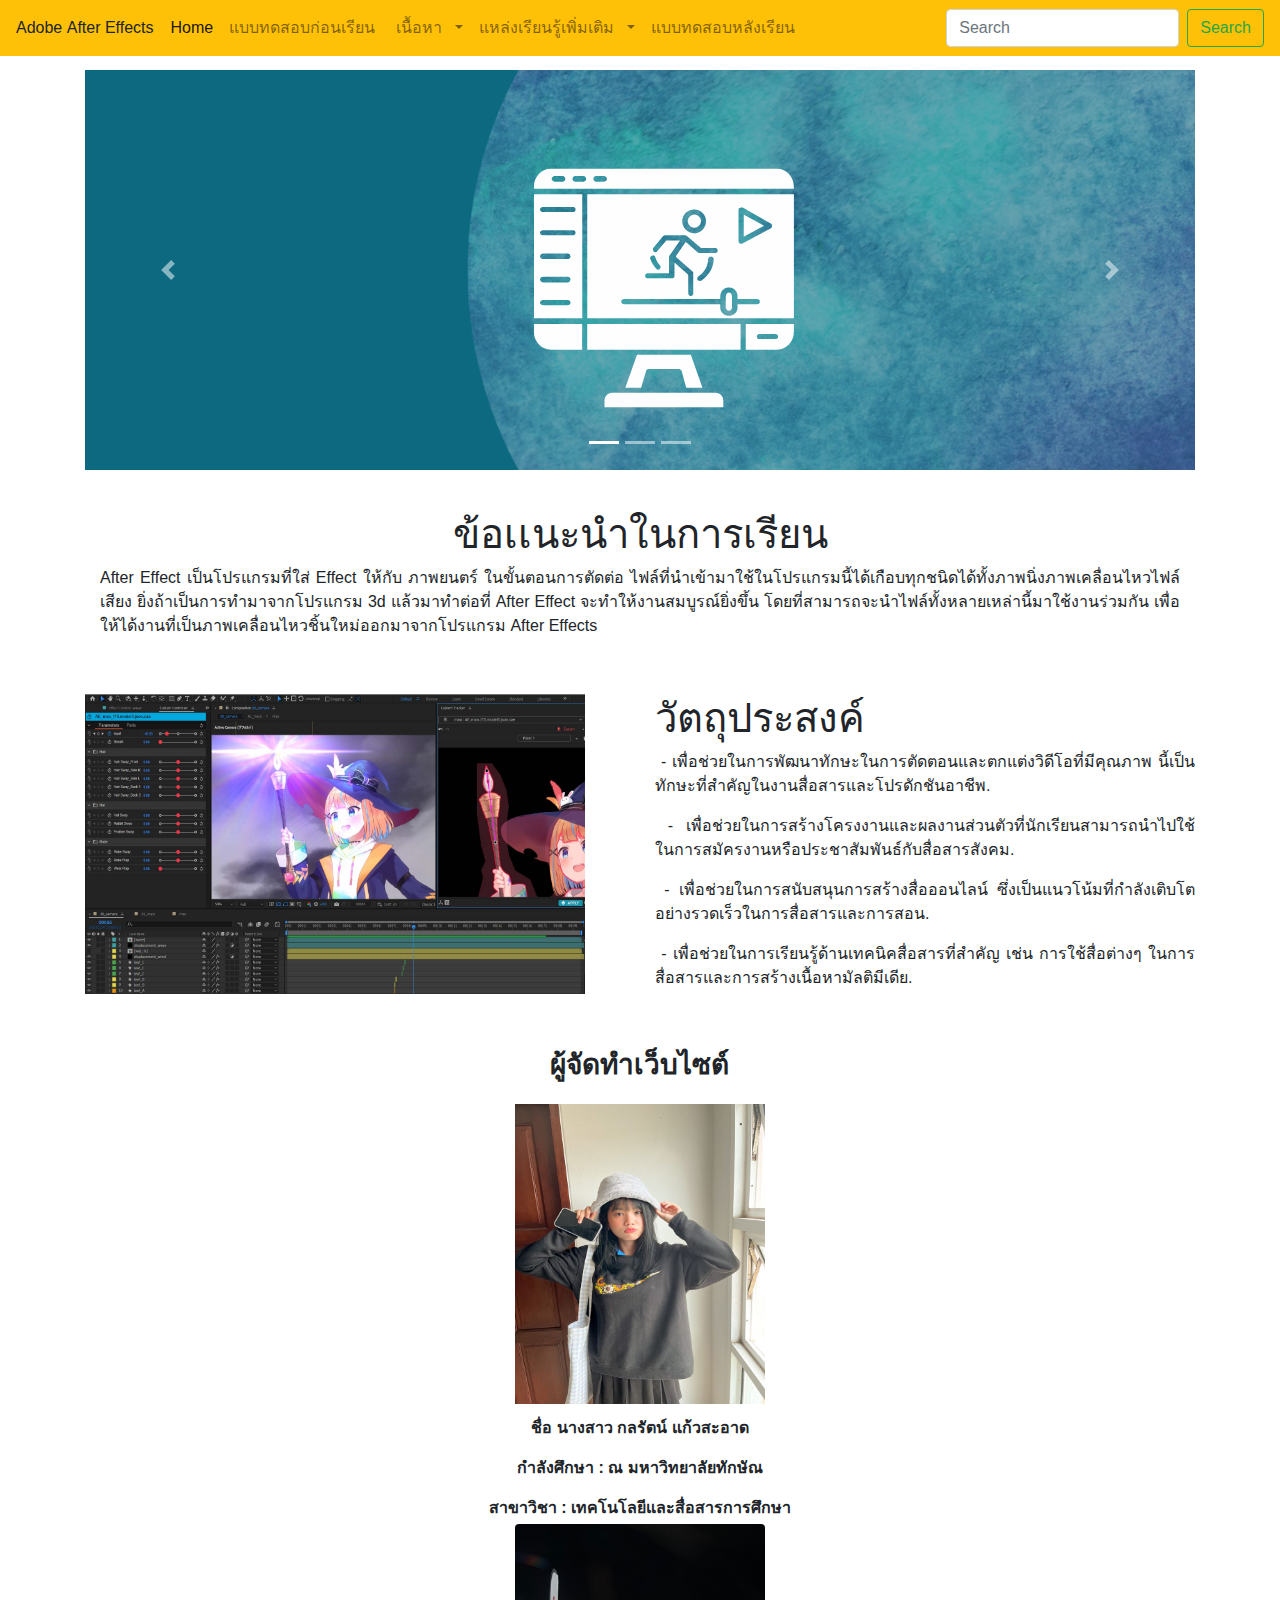
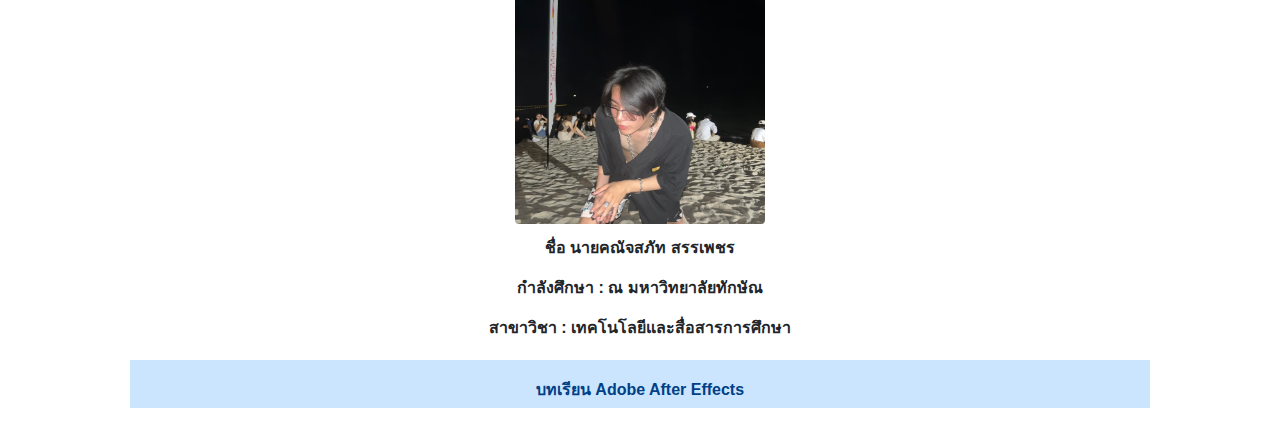
<file: index.html>
<!DOCTYPE html>
<html lang="en">
  <head>
    <meta charset="utf-8">
	<meta http-equiv="X-UA-Compatible" content="IE=edge">
	<meta name="viewport" content="width=device-width, initial-scale=1">
    <title>Untitled Document</title>
    <!-- Bootstrap -->
	<link href="css/bootstrap-4.4.1.css" rel="stylesheet">
	
  </head>
<body style="padding-top: 70px">
  	<span style="text-align: center"></span>  	<!-- body code goes here -->


	<!-- jQuery (necessary for Bootstrap's JavaScript plugins) --> 
	<script src="js/jquery-3.4.1.min.js"></script>

	<!-- Include all compiled plugins (below), or include individual files as needed -->
<script src="js/popper.min.js"></script> 
<script src="js/bootstrap-4.4.1.js"></script>
<div class="container"></div>
<nav class="navbar fixed-top navbar-expand-lg navbar-light bg-warning" style=" > <a class="navbar-brand" href="#">Adobe&nbsp;After Effects&nbsp;&nbsp;</a>
	    <button class="navbar-toggler" type="button" data-toggle="collapse" data-target="#navbarSupportedContent1" aria-controls="navbarSupportedContent1" aria-expanded="false" aria-label="Toggle navigation"> <span class="navbar-toggler-icon"></span> </button>
	    <div class="collapse navbar-collapse" id="navbarSupportedContent1">
	      <ul class="navbar-nav mr-auto">
	        <li class="nav-item active"> <a class="nav-link" href="index.html">Home <span class="sr-only">(current)</span></a> </li>
	        <li class="nav-item"> <a class="nav-link" href="แบบทดสอบก่อนเรียน.html">แบบทดสอบก่อนเรียน&nbsp;</a> </li>
	        <li class="nav-item dropdown"> 
				<a class="nav-link dropdown-toggle" href="#" id="navbarDropdown1" role="button" data-toggle="dropdown" aria-haspopup="true" aria-expanded="false"> เนื้อหา&nbsp; </a>
	          <div class="dropdown-menu" aria-labelledby="navbarDropdown1"> 
				 <a class="dropdown-item" href="p1.html">Adobe After Effects คืออะไร ?</a>
				  <a class="dropdown-item" href="p2.html">ประวัติของ Adobe After Effects</a>
				  <a class="dropdown-item" href="p3.html">ข้อดีของ Adobe After Effects</a>
				  <a class="dropdown-item" href="p4.html">วิธีใช้งาน After Effects เบื่องต้น</a>
				  <a class="dropdown-item" href="p5.html">เเนะนำเครื่องมือ After Effects</a>
				  <li class="nav-item dropdown"> 
				  <a class="nav-link dropdown-toggle" href="#" id="navbarDropdown2" role="button" data-toggle="dropdown" aria-haspopup="true" aria-expanded="false">แหล่งเรียนรู้เพิ่มเติม&nbsp; </a>
	              <div class="dropdown-menu" aria-labelledby="navbarDropdown2"> 
				  <a class="dropdown-item" href="p6.html">เอกสาร</a>
				  <a class="dropdown-item" href="p7.html">วีดีโอเพิ่มเติม</a>  
				  <a class="dropdown-item" href="p8.html">เว็บที่เกี่ยวข้อง</a>  
				  
				  
            <li class="nav-item"> <a class="nav-link" href="แบบทดสอบหลังเรียน.html">แบบทดสอบหลังเรียน&nbsp;</a> </li>
            </li>
	        <li class="nav-item"> </li>
          </ul>
	      <form class="form-inline my-2 my-lg-0">
	        <input class="form-control mr-sm-2" type="search" placeholder="Search" aria-label="Search">
	        <button class="btn btn-outline-success my-2 my-sm-0" type="submit">Search</button>
          </form>
  </div>
</nav>
<div class="container">
  <div id="carouselExampleIndicators1" class="carousel slide" data-ride="carousel" style="background-color: grey">
	  <ol class="carousel-indicators">
	    <li data-target="#carouselExampleIndicators1" data-slide-to="0" class="active"><div class="container"></div></li>
	    <li data-target="#carouselExampleIndicators1" data-slide-to="1"></li>
	    <li data-target="#carouselExampleIndicators1" data-slide-to="2"></li>
      </ol>
	  <div class="carousel-inner" role="listbox">
	    <div class="carousel-item active"> <img class="d-block mx-auto" src="img/5.png" alt="First slide">
	      <div class="carousel-caption">
	       
          </div>
        </div>
	    <div class="carousel-item"> <img class="d-block mx-auto" src="img/6.png" alt="Second slide">
	      <div class="carousel-caption">
	        <h5>&nbsp;</h5>
	        <p>&nbsp;</p>
          </div>
        </div>
	    <div class="carousel-item"> <img class="d-block mx-auto" src="img/7.png" alt="Third slide">
	      <div class="carousel-caption">
	        <h5>&nbsp;</h5>
	        <p>&nbsp;</p>
          </div>
        </div>
      </div>
	  <a class="carousel-control-prev" href="#carouselExampleIndicators1" role="button" data-slide="prev"> <span class="carousel-control-prev-icon" aria-hidden="true"></span> <span class="sr-only">Previous</span> </a> <a class="carousel-control-next" href="#carouselExampleIndicators1" role="button" data-slide="next"> <span class="carousel-control-next-icon" aria-hidden="true"></span> <span class="sr-only">Next</span> </a> </div>
  
	
	<div class="container" style="text-align: center; font-family: -apple-system, BlinkMacSystemFont, 'Segoe UI', Roboto, 'Helvetica Neue', Arial, 'Noto Sans', sans-serif, 'Apple Color Emoji', 'Segoe UI Emoji', 'Segoe UI Symbol', 'Noto Color Emoji'; font-style: normal; font-weight: 300; font-size: x-large;">
	  <p>&nbsp;</p>
	  <h1>ข้อเเนะนำในการเรียน</h1>
</strong></div>
	<div class="container" style="text-align: justify">
	  <p> After Effect เป็นโปรแกรมที่ใส่ Effect ให้กับ ภาพยนตร์ ในขั้นตอนการตัดต่อ ไฟล์ที่นำเข้ามาใช้ในโปรแกรมนี้ได้เกือบทุกชนิดได้ทั้งภาพนิ่งภาพเคลื่อนไหวไฟล์เสียง ยิ่งถ้าเป็นการทำมาจากโปรแกรม 3d แล้วมาทำต่อที่ After Effect จะทำให้งานสมบูรณ์ยิ่งขึ้น โดยที่สามารถจะนำไฟล์ทั้งหลายเหล่านี้มาใช้งานร่วมกัน  เพื่อให้ได้งานที่เป็นภาพเคลื่อนไหวชิ้นใหม่ออกมาจากโปรแกรม  After  Effects </p>
	  <p>&nbsp;</p>
  </div>
<div class="row">
  <div class="col-xl-6"><img src="img/81.jpg" width="500" height="300" alt=""/></div>
    <div class="col-xl-6">
      <h1>วัตถุประสงค์</h1>
<p>&nbsp;- เพื่อช่วยในการพัฒนาทักษะในการตัดตอนและตกแต่งวิดีโอที่มีคุณภาพ นี้เป็นทักษะที่สำคัญในงานสื่อสารและโปรดักชันอาชีพ.</p>
      <p>&nbsp;- เพื่อช่วยในการสร้างโครงงานและผลงานส่วนตัวที่นักเรียนสามารถนำไปใช้ในการสมัครงานหรือประชาสัมพันธ์กับสื่อสารสังคม.</p>
	  <p>&nbsp;- เพื่อช่วยในการสนับสนุนการสร้างสื่อออนไลน์ ซึ่งเป็นแนวโน้มที่กำลังเติบโตอย่างรวดเร็วในการสื่อสารและการสอน.</p>
	  <p>&nbsp;- เพื่อช่วยในการเรียนรู้ด้านเทคนิคสื่อสารที่สำคัญ เช่น การใช้สื่อต่างๆ ในการสื่อสารและการสร้างเนื้อหามัลติมีเดีย.</p>
  </div>
</div>
  
	<div class="container" style="text-align: center; font-weight: 900; font-size: 2rem; font-family: 'Angsana New';">
      <p>&nbsp;</p>
      
      <pre> ผู้จัดทำเว็บไซต์ </pre>
  </div>
  <div class="container">
	<center><img src="img/226.jpg" alt="" width="250" height="300 class="rounded"/><center></center>
</div>
  <div class="container" style="text-align: center; font-weight: 400; font-size: 2rem; font-family: 'Angsana New';">
    
<div class="container" style="font-size: smaller">
	<strong> ชื่อ นางสาว กลรัตน์ แก้วสะอาด</strong></div>
<div class="container" style="font-size: smaller">
	<strong> กำลังศึกษา : ณ มหาวิทยาลัยทักษัณ</strong></div>
<div class="container" style="font-size: smaller"><strong>สาขาวิชา : เทคโนโลยีและสื่อสารการศึกษา </strong>
	</div>
	  
	  <div class="container">
	<center><img src="img/229.jpg" alt="" width="250" height="300" class="rounded"/><center></center>
	</div>
	<div class="container" style="text-align: center; font-weight: 400; font-size: 2rem; font-family: 'Angsana New';">
    
	<div class="container" style="font-size: smaller">
	  <strong> ชื่อ นายคณัจสภัท สรรเพชร </strong></div>
	<div class="container" style="font-size: smaller">
	  <strong> กำลังศึกษา : ณ มหาวิทยาลัยทักษัณ</strong></div>
	<div class="container" style="font-size: smaller"><strong>สาขาวิชา : เทคโนโลยีและสื่อสารการศึกษา </strong>
	</div>  
		  
		  
  <div class="container" style="text-align: center; font-weight: 400; font-size: 2rem; font-family: 'Angsana New';">
  </div>
  <div class="container">
	
  </div>
<div class="container">
</div>
<div class="container">
	<p>
	  <footer class="alert-primary" align="center"><strong>บทเรียน Adobe After Effects</strong></footer>
    <span style="font-size: 2rem"></span>    </p>
  </div>
</div>
</body>
</html>
</file>
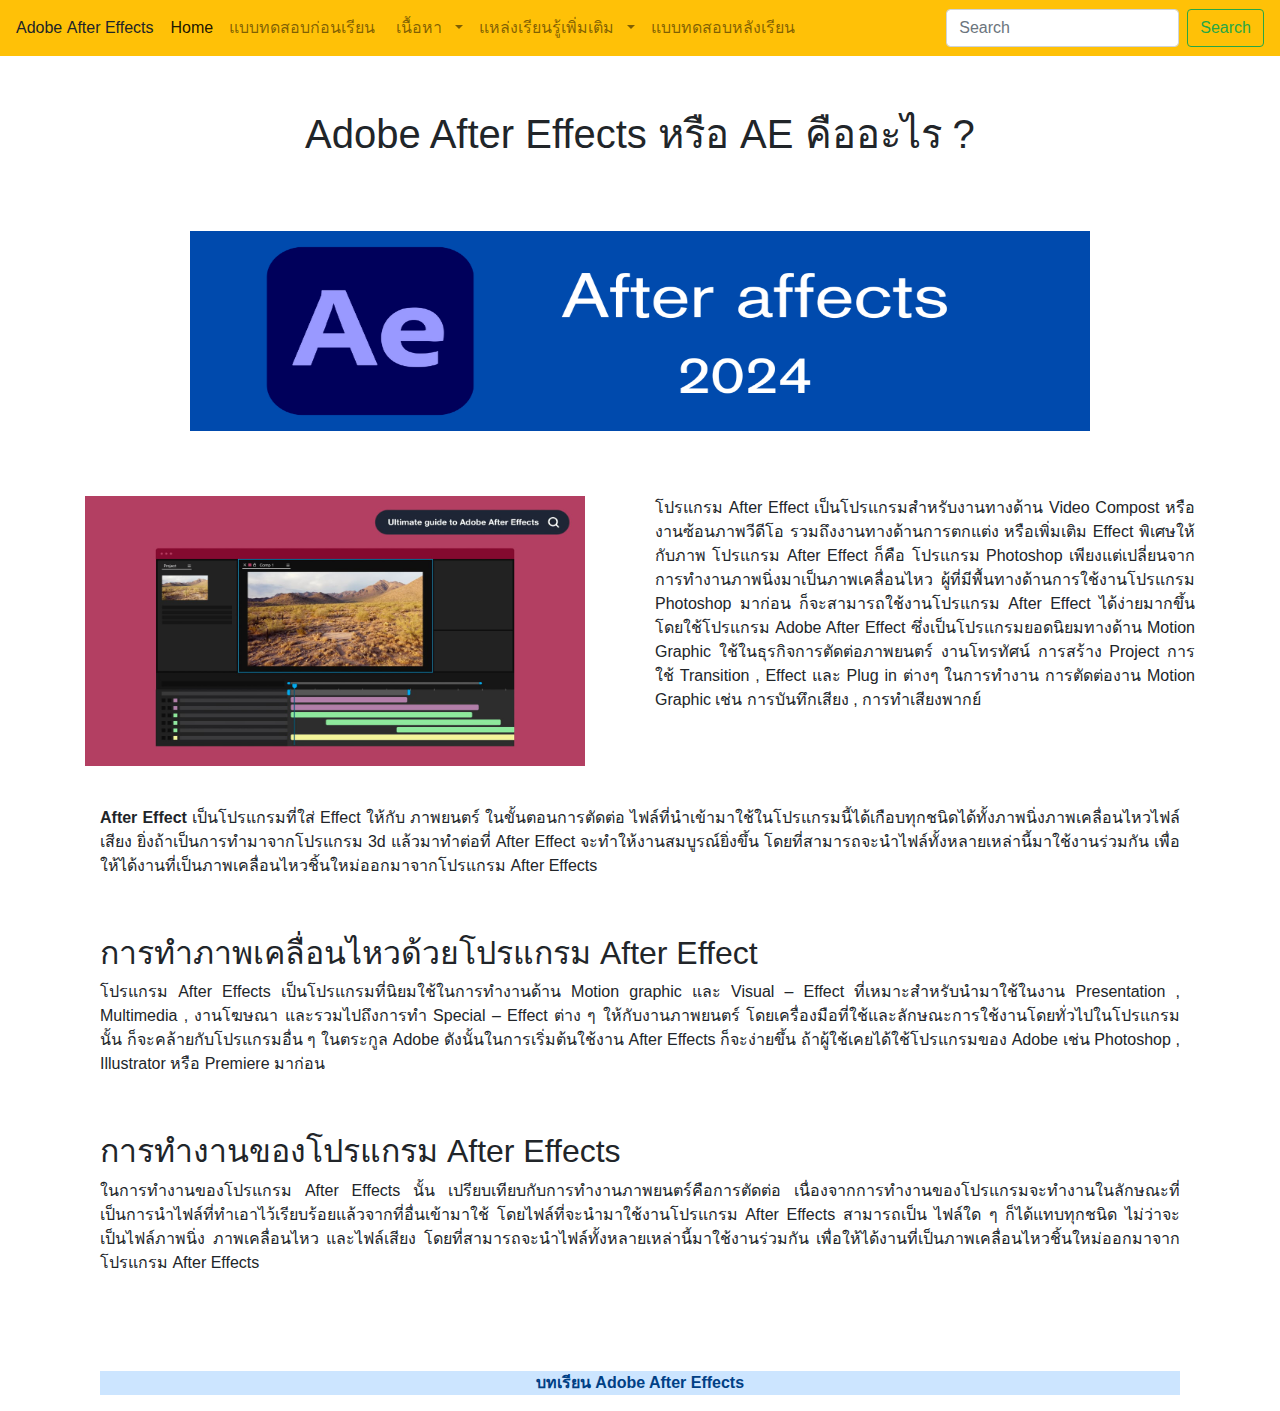
<file: p1.html>
<!DOCTYPE html>
<html lang="en">
  <head>
    <meta charset="utf-8">
	<meta http-equiv="X-UA-Compatible" content="IE=edge">
	<meta name="viewport" content="width=device-width, initial-scale=1">
    <title>Untitled Document</title>
    <!-- Bootstrap -->
	<link href="css/bootstrap-4.4.1.css" rel="stylesheet">
	
  </head>
<body style="padding-top: 70px">
  	<span style="text-align: center"></span>  	<!-- body code goes here -->


	<!-- jQuery (necessary for Bootstrap's JavaScript plugins) --> 
	<script src="js/jquery-3.4.1.min.js"></script>

	<!-- Include all compiled plugins (below), or include individual files as needed -->
<script src="js/popper.min.js"></script> 
<script src="js/bootstrap-4.4.1.js"></script>
<div class="container"></div>
<nav class="navbar fixed-top navbar-expand-lg navbar-light bg-warning" style=" > <a class="navbar-brand" href="#">Adobe&nbsp;After Effects&nbsp;&nbsp;</a>
	    <button class="navbar-toggler" type="button" data-toggle="collapse" data-target="#navbarSupportedContent1" aria-controls="navbarSupportedContent1" aria-expanded="false" aria-label="Toggle navigation"> <span class="navbar-toggler-icon"></span> </button>
	    <div class="collapse navbar-collapse" id="navbarSupportedContent1">
	      <ul class="navbar-nav mr-auto">
	        <li class="nav-item active"> <a class="nav-link" href="index.html">Home <span class="sr-only">(current)</span></a> </li>
	        <li class="nav-item"> <a class="nav-link" href="แบบทดสอบก่อนเรียน.html">แบบทดสอบก่อนเรียน&nbsp;</a> </li>
	        <li class="nav-item dropdown"> 
				<a class="nav-link dropdown-toggle" href="#" id="navbarDropdown1" role="button" data-toggle="dropdown" aria-haspopup="true" aria-expanded="false"> เนื้อหา&nbsp; </a>
	          <div class="dropdown-menu" aria-labelledby="navbarDropdown1"> 
				  <a class="dropdown-item" href="p1.html">Adobe After Effects คืออะไร ?</a>
				  <a class="dropdown-item" href="p2.html">ประวัติของ Adobe After Effects</a>
				  <a class="dropdown-item" href="p3.html">ข้อดีของ Adobe After Effects</a>
				  <a class="dropdown-item" href="p4.html">วิธีใช้งาน After Effects เบื่องต้น</a>
				  <a class="dropdown-item" href="p5.html">เเนะนำเครื่องมือ After Effects</a>
				  <li class="nav-item dropdown"> 
				  <a class="nav-link dropdown-toggle" href="#" id="navbarDropdown2" role="button" data-toggle="dropdown" aria-haspopup="true" aria-expanded="false">แหล่งเรียนรู้เพิ่มเติม&nbsp; </a>
	              <div class="dropdown-menu" aria-labelledby="navbarDropdown2"> 
				  <a class="dropdown-item" href="p6.html">เอกสาร</a>
				  <a class="dropdown-item" href="p7.html">วีดีโอเพิ่มเติม</a>  
				  <a class="dropdown-item" href="p8.html">เว็บที่เกี่ยวข้อง</a>  
				  
				  
          <li class="nav-item"> <a class="nav-link" href="แบบทดสอบหลังเรียน.html">แบบทดสอบหลังเรียน&nbsp;</a> </li>
            </li>
	        <li class="nav-item"> </li>
          </ul>
	      <form class="form-inline my-2 my-lg-0">
	        <input class="form-control mr-sm-2" type="search" placeholder="Search" aria-label="Search">
	        <button class="btn btn-outline-success my-2 my-sm-0" type="submit">Search</button>
          </form>
  </div>
</nav>
<div class="container">
  <div id="carouselExampleIndicators1" class="carousel slide" data-ride="carousel" style="background-color: grey">
	  <ol class="carousel-indicators">
	    <li data-target="#carouselExampleIndicators1" data-slide-to="0" class="active"><div class="container"></div></li>
	    <li data-target="#carouselExampleIndicators1" data-slide-to="1"></li>
	    <li data-target="#carouselExampleIndicators1" data-slide-to="2"></li>
      </ol>
	  
<a class="carousel-control-prev" href="#carouselExampleIndicators1" role="button" data-slide="prev"> <span class="carousel-control-prev-icon" aria-hidden="true"></span> <span class="sr-only">Previous</span> </a> <a class="carousel-control-next" href="#carouselExampleIndicators1" role="button" data-slide="next"> <span class="carousel-control-next-icon" aria-hidden="true"></span> <span class="sr-only">Next</span> </a> </div>
  
	
	<div class="container" style="text-align: center; font-family: -apple-system, BlinkMacSystemFont, 'Segoe UI', Roboto, 'Helvetica Neue', Arial, 'Noto Sans', sans-serif, 'Apple Color Emoji', 'Segoe UI Emoji', 'Segoe UI Symbol', 'Noto Color Emoji'; font-style: normal; font-weight: 300; font-size: x-large;">
	  <p>&nbsp;</p>
	  <h1>Adobe After Effects หรือ AE คืออะไร ?</h1>
	  <div class="container" style="text-align: center; font-weight: 400; font-size: 2rem; font-family: 'Angsana New';">
 <p>&nbsp;</p></div>
      <img src="img/13.png" width="900" height="250" alt=""/>
       <p>&nbsp;</p></div>
<div class="row">
  <div class="col-xl-6"><img src="img/20.jpeg" width="500" height="270" alt=""/></div><div class="col-xl-6"
	<h1 style="font-family: -apple-system, BlinkMacSystemFont, 'Segoe UI', Roboto, 'Helvetica Neue', Arial, 'Noto Sans', sans-serif, 'Apple Color Emoji', 'Segoe UI Emoji', 'Segoe UI Symbol', 'Noto Color Emoji'; font-size: 1rem;">โปรแกรม After Effect เป็นโปรแกรมสำหรับงานทางด้าน Video Compost  หรืองานซ้อนภาพวีดีโอ รวมถึงงานทางด้านการตกแต่ง หรือเพิ่มเติม Effect พิเศษให้กับภาพ โปรแกรม After Effect  ก็คือ โปรแกรม Photoshop  เพียงแต่เปลี่ยนจากการทำงานภาพนิ่งมาเป็นภาพเคลื่อนไหว ผู้ที่มีพื้นทางด้านการใช้งานโปรแกรม Photoshop  มาก่อน  ก็จะสามารถใช้งานโปรแกรม After Effect ได้ง่ายมากขึ้นโดยใช้โปรแกรม Adobe After Effect ซึ่งเป็นโปรแกรมยอดนิยมทางด้าน Motion Graphic ใช้ในธุรกิจการตัดต่อภาพยนตร์ งานโทรทัศน์ การสร้าง Project การใช้ Transition , Effect และ Plug in ต่างๆ ในการทำงาน การตัดต่องาน Motion Graphic เช่น การบันทึกเสียง , การทำเสียงพากย์  <span style="text-align: justify"></span></h1></div></div>
<p>&nbsp;</p>
<div class="container">
<p><strong>After Effect</strong> เป็นโปรแกรมที่ใส่ Effect ให้กับ ภาพยนตร์ ในขั้นตอนการตัดต่อ ไฟล์ที่นำเข้ามาใช้ในโปรแกรมนี้ได้เกือบทุกชนิดได้ทั้งภาพนิ่งภาพเคลื่อนไหวไฟล์เสียง ยิ่งถ้าเป็นการทำมาจากโปรแกรม 3d แล้วมาทำต่อที่ After Effect จะทำให้งานสมบูรณ์ยิ่งขึ้น โดยที่สามารถจะนำไฟล์ทั้งหลายเหล่านี้มาใช้งานร่วมกัน  เพื่อให้ได้งานที่เป็นภาพเคลื่อนไหวชิ้นใหม่ออกมาจากโปรแกรม  After  Effects</p>	</div>
					  <p>&nbsp;</p>
<div class="container">
<h2>การทำภาพเคลื่อนไหวด้วยโปรแกรม  After  Effect</h2>
<p>โปรแกรม  After  Effects  เป็นโปรแกรมที่นิยมใช้ในการทำงานด้าน   Motion   graphic และ  Visual – Effect  ที่เหมาะสำหรับนำมาใช้ในงาน  Presentation , Multimedia , งานโฆษณา  และรวมไปถึงการทำ  Special – Effect  ต่าง ๆ ให้กับงานภาพยนตร์ โดยเครื่องมือที่ใช้และลักษณะการใช้งานโดยทั่วไปในโปรแกรมนั้น  ก็จะคล้ายกับโปรแกรมอื่น ๆ ในตระกูล  Adobe  ดังนั้นในการเริ่มต้นใช้งาน  After  Effects  ก็จะง่ายขึ้น  ถ้าผู้ใช้เคยได้ใช้โปรแกรมของ  Adobe  เช่น  Photoshop , Illustrator  หรือ  Premiere  มาก่อน</p>
</div>
					  <p>&nbsp;</p>
<div class="container">
<h2> การทำงานของโปรแกรม  After  Effects </h2>
<p>ในการทำงานของโปรแกรม  After  Effects  นั้น  เปรียบเทียบกับการทำงานภาพยนตร์คือการตัดต่อ  เนื่องจากการทำงานของโปรแกรมจะทำงานในลักษณะที่เป็นการนำไฟล์ที่ทำเอาไว้เรียบร้อยแล้วจากที่อื่นเข้ามาใช้  โดยไฟล์ที่จะนำมาใช้งานโปรแกรม  After  Effects   สามารถเป็น ไฟล์ใด ๆ ก็ได้แทบทุกชนิด  ไม่ว่าจะเป็นไฟล์ภาพนิ่ง  ภาพเคลื่อนไหว  และไฟล์เสียง  โดยที่สามารถจะนำไฟล์ทั้งหลายเหล่านี้มาใช้งานร่วมกัน  เพื่อให้ได้งานที่เป็นภาพเคลื่อนไหวชิ้นใหม่ออกมาจากโปรแกรม  After  Effects</p>
</div>
					  <p>&nbsp;</p>
					  <p>&nbsp;</p>
					  
					  
<div class="container">
</div>
<div class="container">
	<p>
	  <footer class="alert-primary" align="center"><strong>บทเรียน Adobe After Effects</strong></footer>
    <span style="font-size: 2rem"></span>    </p>
</div>
</div>
</body>
</html>
</file>
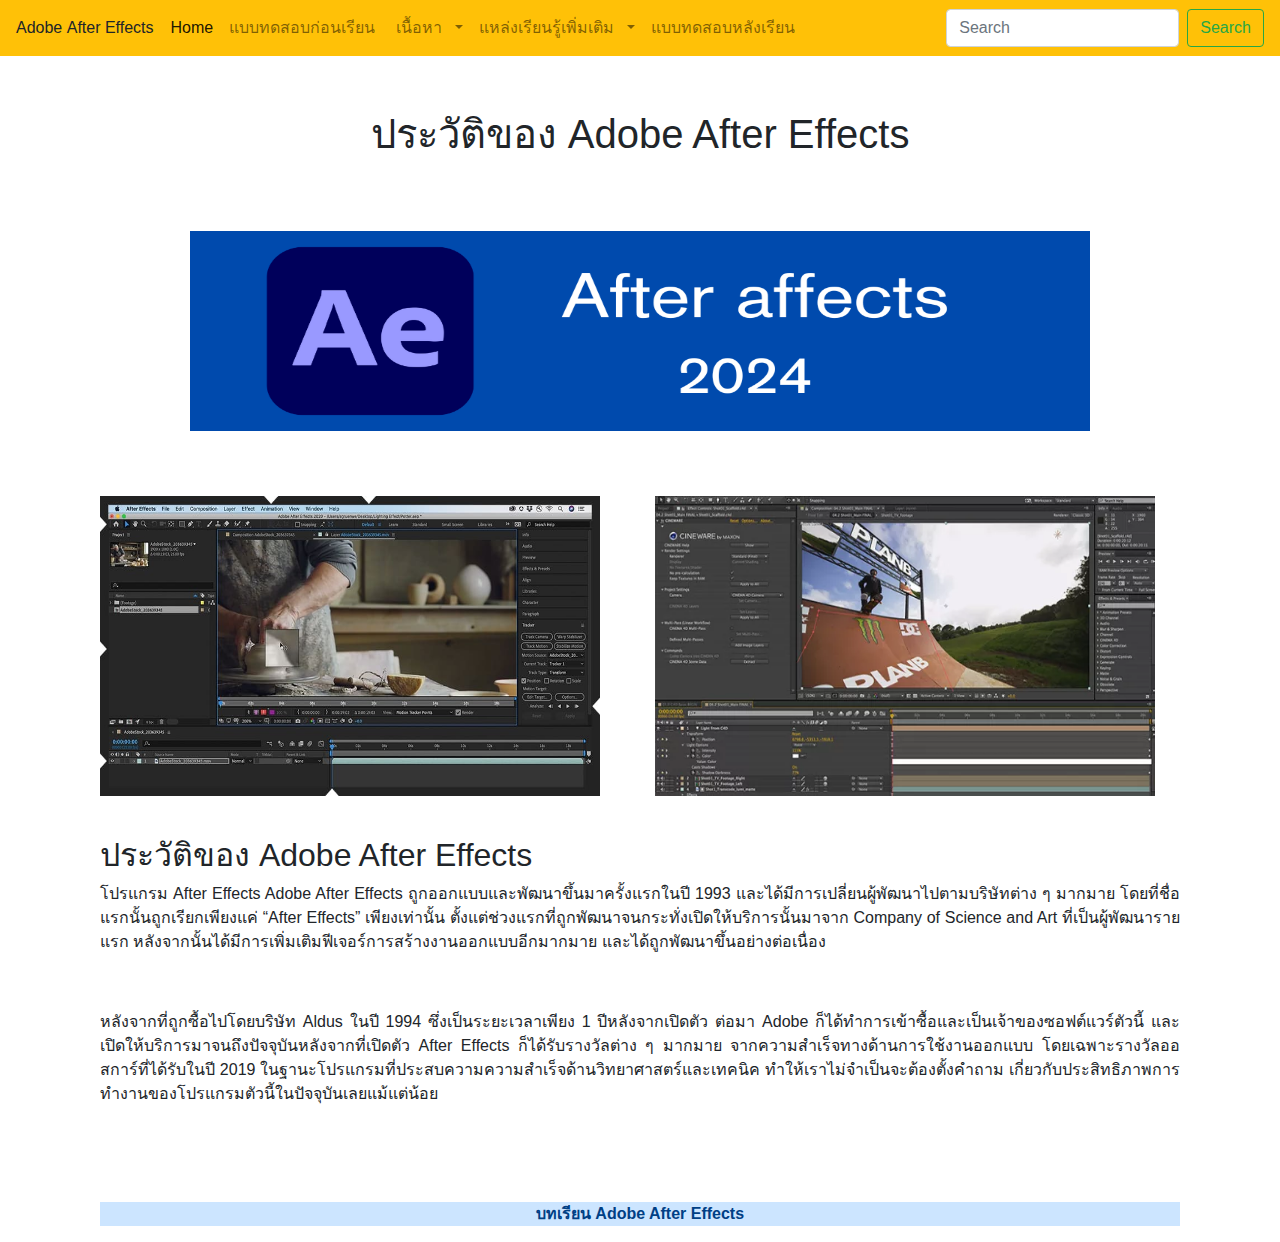
<file: p2.html>
<!DOCTYPE html>
<html lang="en">
  <head>
    <meta charset="utf-8">
	<meta http-equiv="X-UA-Compatible" content="IE=edge">
	<meta name="viewport" content="width=device-width, initial-scale=1">
    <title>Untitled Document</title>
    <!-- Bootstrap -->
	<link href="css/bootstrap-4.4.1.css" rel="stylesheet">
	
  </head>
<body style="padding-top: 70px">
  	<span style="text-align: center"></span>  	<!-- body code goes here -->


	<!-- jQuery (necessary for Bootstrap's JavaScript plugins) --> 
	<script src="js/jquery-3.4.1.min.js"></script>

	<!-- Include all compiled plugins (below), or include individual files as needed -->
<script src="js/popper.min.js"></script> 
<script src="js/bootstrap-4.4.1.js"></script>
<div class="container"></div>
<nav class="navbar fixed-top navbar-expand-lg navbar-light bg-warning" style=" > <a class="navbar-brand" href="#">Adobe&nbsp;After Effects&nbsp;&nbsp;</a>
	    <button class="navbar-toggler" type="button" data-toggle="collapse" data-target="#navbarSupportedContent1" aria-controls="navbarSupportedContent1" aria-expanded="false" aria-label="Toggle navigation"> <span class="navbar-toggler-icon"></span> </button>
	    <div class="collapse navbar-collapse" id="navbarSupportedContent1">
	      <ul class="navbar-nav mr-auto">
	        <li class="nav-item active"> <a class="nav-link" href="index.html">Home <span class="sr-only">(current)</span></a> </li>
	        <li class="nav-item"> <a class="nav-link" href="แบบทดสอบก่อนเรียน.html">แบบทดสอบก่อนเรียน&nbsp;</a> </li>
	        <li class="nav-item dropdown"> 
				<a class="nav-link dropdown-toggle" href="#" id="navbarDropdown1" role="button" data-toggle="dropdown" aria-haspopup="true" aria-expanded="false"> เนื้อหา&nbsp; </a>
	          <div class="dropdown-menu" aria-labelledby="navbarDropdown1"> 
				 <a class="dropdown-item" href="p1.html">Adobe After Effects คืออะไร ?</a>
				  <a class="dropdown-item" href="p2.html">ประวัติของ Adobe After Effects</a>
				  <a class="dropdown-item" href="p3.html">ข้อดีของ Adobe After Effects</a>
				  <a class="dropdown-item" href="p4.html">วิธีใช้งาน After Effects เบื่องต้น</a>
				  <a class="dropdown-item" href="p5.html">เเนะนำเครื่องมือ After Effects</a>
				  <li class="nav-item dropdown"> 
				  <a class="nav-link dropdown-toggle" href="#" id="navbarDropdown2" role="button" data-toggle="dropdown" aria-haspopup="true" aria-expanded="false">แหล่งเรียนรู้เพิ่มเติม&nbsp; </a>
	              <div class="dropdown-menu" aria-labelledby="navbarDropdown2"> 
				  <a class="dropdown-item" href="p6.html">เอกสาร</a>
				  <a class="dropdown-item" href="p7.html">วีดีโอเพิ่มเติม</a>  
				  <a class="dropdown-item" href="p8.html">เว็บที่เกี่ยวข้อง</a>  
				  
				  
            <li class="nav-item"> <a class="nav-link" href="แบบทดสอบหลังเรียน.html">แบบทดสอบหลังเรียน&nbsp;</a> </li>
            </li>
	        <li class="nav-item"> </li>
          </ul>
	      <form class="form-inline my-2 my-lg-0">
	        <input class="form-control mr-sm-2" type="search" placeholder="Search" aria-label="Search">
	        <button class="btn btn-outline-success my-2 my-sm-0" type="submit">Search</button>
          </form>
  </div>
</nav>
<div class="container">
  <div id="carouselExampleIndicators1" class="carousel slide" data-ride="carousel" style="background-color: grey">
	  <ol class="carousel-indicators">
	    <li data-target="#carouselExampleIndicators1" data-slide-to="0" class="active"><div class="container"></div></li>
	    <li data-target="#carouselExampleIndicators1" data-slide-to="1"></li>
	    <li data-target="#carouselExampleIndicators1" data-slide-to="2"></li>
      </ol>
	  
<a class="carousel-control-prev" href="#carouselExampleIndicators1" role="button" data-slide="prev"> <span class="carousel-control-prev-icon" aria-hidden="true"></span> <span class="sr-only">Previous</span> </a> <a class="carousel-control-next" href="#carouselExampleIndicators1" role="button" data-slide="next"> <span class="carousel-control-next-icon" aria-hidden="true"></span> <span class="sr-only">Next</span> </a> </div>
  
	
  <div class="container" style="text-align: center; font-family: -apple-system, BlinkMacSystemFont, 'Segoe UI', Roboto, 'Helvetica Neue', Arial, 'Noto Sans', sans-serif, 'Apple Color Emoji', 'Segoe UI Emoji', 'Segoe UI Symbol', 'Noto Color Emoji'; font-style: normal; font-weight: 300; font-size: x-large;">
	  <p>&nbsp;</p>
	  <h1>ประวัติของ Adobe After Effects </h1>
	  <div class="container" style="text-align: center; font-weight: 400; font-size: 2rem; font-family: 'Angsana New';">
 <p>&nbsp;</p></div>
      <img src="img/13.png" width="900" height="250" alt=""/>
       <p>&nbsp;</p></div>
  <div class="container">
						
						<div class="row">
						  <div class="col-xl-6"><img src="img/111.jpg" width="500" height="300" alt=""/></div>
						  <div class="col-xl-6"><img src="img/113.jpg" width="500" height="300" alt=""/></div></div>
  </div>
<p>&nbsp;</p>
<div class="container">
<h2>ประวัติของ Adobe After Effects</h2>
<p>โปรแกรม  After  Effects  Adobe After Effects ถูกออกแบบและพัฒนาขึ้นมาครั้งแรกในปี 1993 และได้มีการเปลี่ยนผู้พัฒนาไปตามบริษัทต่าง ๆ มากมาย โดยที่ชื่อแรกนั้นถูกเรียกเพียงแค่ “After Effects” เพียงเท่านั้น ตั้งแต่ช่วงแรกที่ถูกพัฒนาจนกระทั่งเปิดให้บริการนั้นมาจาก Company of Science and Art ที่เป็นผู้พัฒนารายแรก หลังจากนั้นได้มีการเพิ่มเติมฟีเจอร์การสร้างงานออกแบบอีกมากมาย และได้ถูกพัฒนาขึ้นอย่างต่อเนื่อง</p>
</div>
					  <p>&nbsp;</p>
<div class="container">
<p>หลังจากที่ถูกซื้อไปโดยบริษัท Aldus ในปี 1994 ซึ่งเป็นระยะเวลาเพียง 1 ปีหลังจากเปิดตัว ต่อมา Adobe ก็ได้ทำการเข้าซื้อและเป็นเจ้าของซอฟต์แวร์ตัวนี้ และเปิดให้บริการมาจนถึงปัจจุบันหลังจากที่เปิดตัว After Effects ก็ได้รับรางวัลต่าง ๆ มากมาย จากความสำเร็จทางด้านการใช้งานออกแบบ โดยเฉพาะรางวัลออสการ์ที่ได้รับในปี 2019 ในฐานะโปรแกรมที่ประสบความความสำเร็จด้านวิทยาศาสตร์และเทคนิค ทำให้เราไม่จำเป็นจะต้องตั้งคำถาม เกี่ยวกับประสิทธิภาพการทำงานของโปรแกรมตัวนี้ในปัจจุบันเลยแม้แต่น้อย</p>
</div>
					  <p>&nbsp;</p>
					  <p>&nbsp;</p>
					  
					  
<div class="container">
</div>
<div class="container">
	<p>
	  <footer class="alert-primary" align="center"><strong>บทเรียน Adobe After Effects</strong></footer>
    <span style="font-size: 2rem"></span>    </p>
</div>
</div>
</body>
</html>
</file>
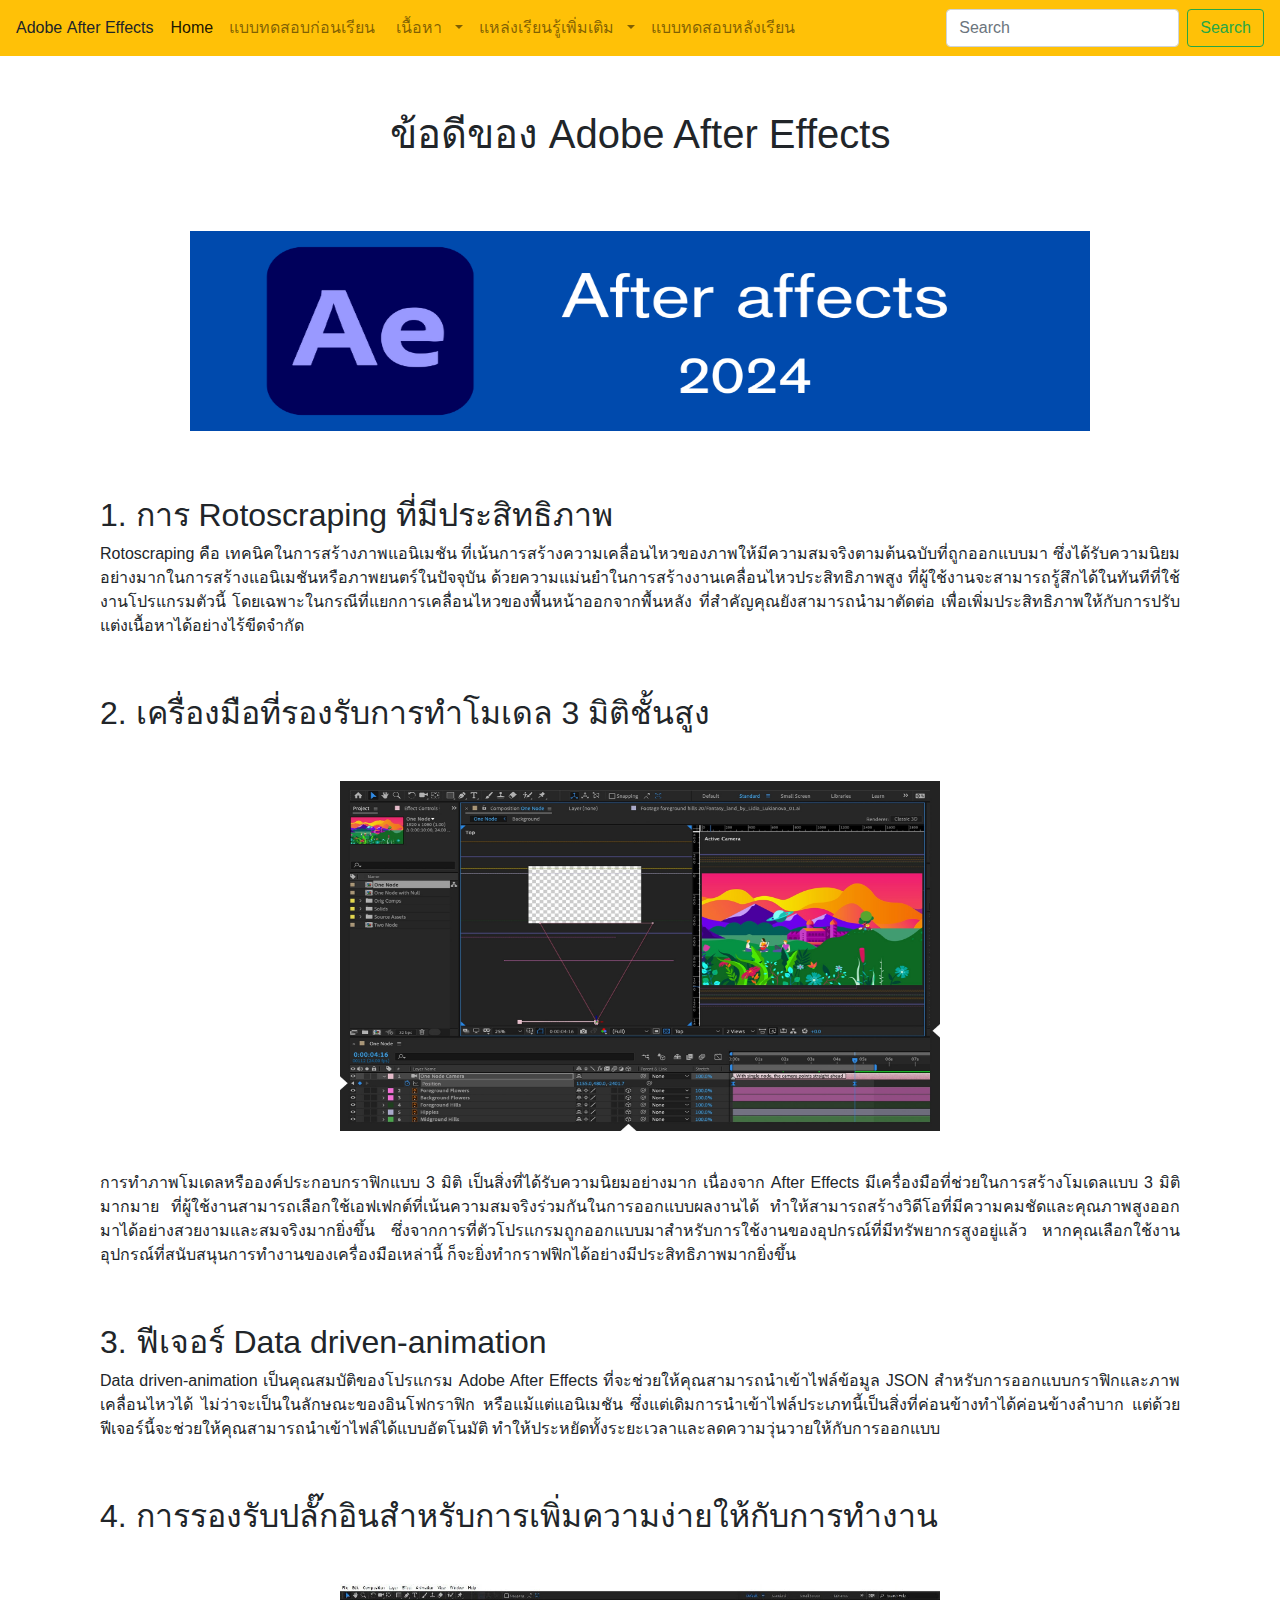
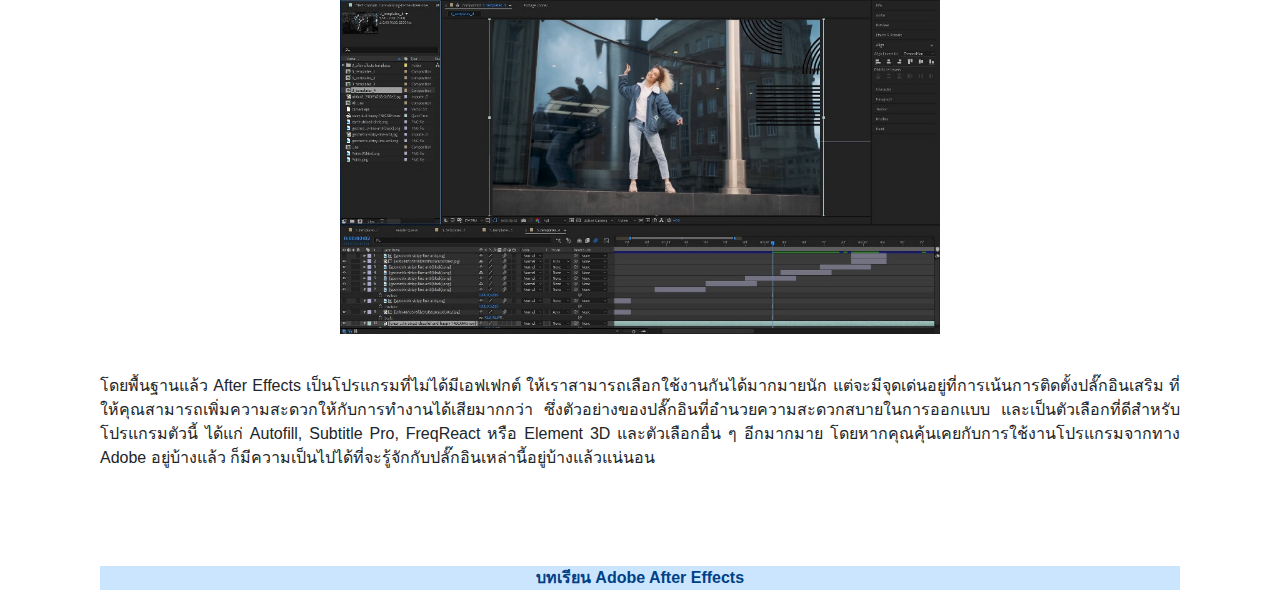
<file: p3.html>
<!DOCTYPE html>
<html lang="en">
  <head>
    <meta charset="utf-8">
	<meta http-equiv="X-UA-Compatible" content="IE=edge">
	<meta name="viewport" content="width=device-width, initial-scale=1">
    <title>Untitled Document</title>
    <!-- Bootstrap -->
	<link href="css/bootstrap-4.4.1.css" rel="stylesheet">
	
  </head>
<body style="padding-top: 70px">
  	<span style="text-align: center"></span>  	<!-- body code goes here -->


	<!-- jQuery (necessary for Bootstrap's JavaScript plugins) --> 
	<script src="js/jquery-3.4.1.min.js"></script>

	<!-- Include all compiled plugins (below), or include individual files as needed -->
<script src="js/popper.min.js"></script> 
<script src="js/bootstrap-4.4.1.js"></script>
<div class="container"></div>
<nav class="navbar fixed-top navbar-expand-lg navbar-light bg-warning" style=" > <a class="navbar-brand" href="#">Adobe&nbsp;After Effects&nbsp;&nbsp;</a>
	    <button class="navbar-toggler" type="button" data-toggle="collapse" data-target="#navbarSupportedContent1" aria-controls="navbarSupportedContent1" aria-expanded="false" aria-label="Toggle navigation"> <span class="navbar-toggler-icon"></span> </button>
	    <div class="collapse navbar-collapse" id="navbarSupportedContent1">
	      <ul class="navbar-nav mr-auto">
	        <li class="nav-item active"> <a class="nav-link" href="index.html">Home <span class="sr-only">(current)</span></a> </li>
	        <li class="nav-item"> <a class="nav-link" href="แบบทดสอบก่อนเรียน.html">แบบทดสอบก่อนเรียน&nbsp;</a> </li>
	        <li class="nav-item dropdown"> 
				<a class="nav-link dropdown-toggle" href="#" id="navbarDropdown1" role="button" data-toggle="dropdown" aria-haspopup="true" aria-expanded="false"> เนื้อหา&nbsp; </a>
	          <div class="dropdown-menu" aria-labelledby="navbarDropdown1"> 
				  <a class="dropdown-item" href="p1.html">Adobe After Effects คืออะไร ?</a>
				  <a class="dropdown-item" href="p2.html">ประวัติของ Adobe After Effects</a>
				  <a class="dropdown-item" href="p3.html">ข้อดีของ Adobe After Effects</a>
				  <a class="dropdown-item" href="p4.html">วิธีใช้งาน After Effects เบื่องต้น</a>
				  <a class="dropdown-item" href="p5.html">เเนะนำเครื่องมือ After Effects</a>
				  <li class="nav-item dropdown"> 
				  <a class="nav-link dropdown-toggle" href="#" id="navbarDropdown2" role="button" data-toggle="dropdown" aria-haspopup="true" aria-expanded="false">แหล่งเรียนรู้เพิ่มเติม&nbsp; </a>
	              <div class="dropdown-menu" aria-labelledby="navbarDropdown2"> 
				  <a class="dropdown-item" href="p6.html">เอกสาร</a>
				  <a class="dropdown-item" href="p7.html">วีดีโอเพิ่มเติม</a>  
				  <a class="dropdown-item" href="p8.html">เว็บที่เกี่ยวข้อง</a>  
				  
            <li class="nav-item"> <a class="nav-link" href="แบบทดสอบหลังเรียน.html">แบบทดสอบหลังเรียน&nbsp;</a> </li>
            </li>
	        <li class="nav-item"> </li>
          </ul>
	      <form class="form-inline my-2 my-lg-0">
	        <input class="form-control mr-sm-2" type="search" placeholder="Search" aria-label="Search">
	        <button class="btn btn-outline-success my-2 my-sm-0" type="submit">Search</button>
          </form>
  </div>
</nav>
<div class="container">
  <div id="carouselExampleIndicators1" class="carousel slide" data-ride="carousel" style="background-color: grey">
	  <ol class="carousel-indicators">
	    <li data-target="#carouselExampleIndicators1" data-slide-to="0" class="active"><div class="container"></div></li>
	    <li data-target="#carouselExampleIndicators1" data-slide-to="1"></li>
	    <li data-target="#carouselExampleIndicators1" data-slide-to="2"></li>
      </ol>
	  
<a class="carousel-control-prev" href="#carouselExampleIndicators1" role="button" data-slide="prev"> <span class="carousel-control-prev-icon" aria-hidden="true"></span> <span class="sr-only">Previous</span> </a> <a class="carousel-control-next" href="#carouselExampleIndicators1" role="button" data-slide="next"> <span class="carousel-control-next-icon" aria-hidden="true"></span> <span class="sr-only">Next</span> </a> </div>
  
	
  <div class="container" style="text-align: center; font-family: -apple-system, BlinkMacSystemFont, 'Segoe UI', Roboto, 'Helvetica Neue', Arial, 'Noto Sans', sans-serif, 'Apple Color Emoji', 'Segoe UI Emoji', 'Segoe UI Symbol', 'Noto Color Emoji'; font-style: normal; font-weight: 300; font-size: x-large;">
	  <p>&nbsp;</p>
	  <h1>ข้อดีของ Adobe After Effects </h1>
	  <div class="container" style="text-align: center; font-weight: 400; font-size: 2rem; font-family: 'Angsana New';">
 <p>&nbsp;</p></div>
      <img src="img/13.png" width="900" height="250" alt=""/>
       <p>&nbsp;</p></div>
<div class="container">
<h2>1. การ Rotoscraping ที่มีประสิทธิภาพ</h2>
<p>Rotoscraping คือ เทคนิคในการสร้างภาพแอนิเมชัน ที่เน้นการสร้างความเคลื่อนไหวของภาพให้มีความสมจริงตามต้นฉบับที่ถูกออกแบบมา ซึ่งได้รับความนิยมอย่างมากในการสร้างแอนิเมชันหรือภาพยนตร์ในปัจจุบัน ด้วยความแม่นยำในการสร้างงานเคลื่อนไหวประสิทธิภาพสูง ที่ผู้ใช้งานจะสามารถรู้สึกได้ในทันทีที่ใช้งานโปรแกรมตัวนี้ โดยเฉพาะในกรณีที่แยกการเคลื่อนไหวของพื้นหน้าออกจากพื้นหลัง ที่สำคัญคุณยังสามารถนำมาตัดต่อ เพื่อเพิ่มประสิทธิภาพให้กับการปรับแต่งเนื้อหาได้อย่างไร้ขีดจำกัด</p>
</div>
					  <p>&nbsp;</p>
<div class="container">
<h2>2. เครื่องมือที่รองรับการทำโมเดล 3 มิติชั้นสูง</h2>
					  <p>&nbsp;</p>
<center><img src="img/51.jpg" width="600" height="350" alt=""/><center></center>
															 <p>&nbsp;</p>
<p>การทำภาพโมเดลหรือองค์ประกอบกราฟิกแบบ 3 มิติ เป็นสิ่งที่ได้รับความนิยมอย่างมาก เนื่องจาก After Effects มีเครื่องมือที่ช่วยในการสร้างโมเดลแบบ 3 มิติมากมาย ที่ผู้ใช้งานสามารถเลือกใช้เอฟเฟกต์ที่เน้นความสมจริงร่วมกันในการออกแบบผลงานได้ ทำให้สามารถสร้างวิดีโอที่มีความคมชัดและคุณภาพสูงออกมาได้อย่างสวยงามและสมจริงมากยิ่งขึ้น ซึ่งจากการที่ตัวโปรแกรมถูกออกแบบมาสำหรับการใช้งานของอุปกรณ์ที่มีทรัพยากรสูงอยู่แล้ว หากคุณเลือกใช้งานอุปกรณ์ที่สนับสนุนการทำงานของเครื่องมือเหล่านี้ ก็จะยิ่งทำกราฟฟิกได้อย่างมีประสิทธิภาพมากยิ่งขึ้น</p>
</div>
					  <p>&nbsp;</p>
<div class="container">
<h2>3. ฟีเจอร์ Data driven-animation </h2>
<p>Data driven-animation เป็นคุณสมบัติของโปรแกรม Adobe After Effects ที่จะช่วยให้คุณสามารถนำเข้าไฟล์ข้อมูล JSON สำหรับการออกแบบกราฟิกและภาพเคลื่อนไหวได้ ไม่ว่าจะเป็นในลักษณะของอินโฟกราฟิก หรือแม้แต่แอนิเมชัน ซึ่งแต่เดิมการนำเข้าไฟล์ประเภทนี้เป็นสิ่งที่ค่อนข้างทำได้ค่อนข้างลำบาก แต่ด้วยฟีเจอร์นี้จะช่วยให้คุณสามารถนำเข้าไฟล์ได้แบบอัตโนมัติ ทำให้ประหยัดทั้งระยะเวลาและลดความวุ่นวายให้กับการออกแบบ</p>
</div>	
					   <p>&nbsp;</p>
<div class="container">
<h2>4. การรองรับปลั๊กอินสำหรับการเพิ่มความง่ายให้กับการทำงาน</h2>
					  <p>&nbsp;</p>
<center><img src="img/100.jpg" width="600" height="350" alt=""/><center></center>
															 <p>&nbsp;</p>
<p>โดยพื้นฐานแล้ว After Effects เป็นโปรแกรมที่ไม่ได้มีเอฟเฟกต์ ให้เราสามารถเลือกใช้งานกันได้มากมายนัก แต่จะมีจุดเด่นอยู่ที่การเน้นการติดตั้งปลั๊กอินเสริม ที่ให้คุณสามารถเพิ่มความสะดวกให้กับการทำงานได้เสียมากกว่า ซึ่งตัวอย่างของปลั๊กอินที่อำนวยความสะดวกสบายในการออกแบบ และเป็นตัวเลือกที่ดีสำหรับโปรแกรมตัวนี้ ได้แก่ Autofill, Subtitle Pro, FreqReact หรือ Element 3D และตัวเลือกอื่น ๆ อีกมากมาย โดยหากคุณคุ้นเคยกับการใช้งานโปรแกรมจากทาง Adobe อยู่บ้างแล้ว ก็มีความเป็นไปได้ที่จะรู้จักกับปลั๊กอินเหล่านี้อยู่บ้างแล้วแน่นอน</p>
</div>
															 
															 
															 
					  <p>&nbsp;</p>
					  <p>&nbsp;</p>
<div class="container">
</div>
<div class="container">
	<p>
	  <footer class="alert-primary" align="center"><strong>บทเรียน Adobe After Effects</strong></footer>
    <span style="font-size: 2rem"></span>    </p>
</div>
</div>
</body>
</html>
</file>
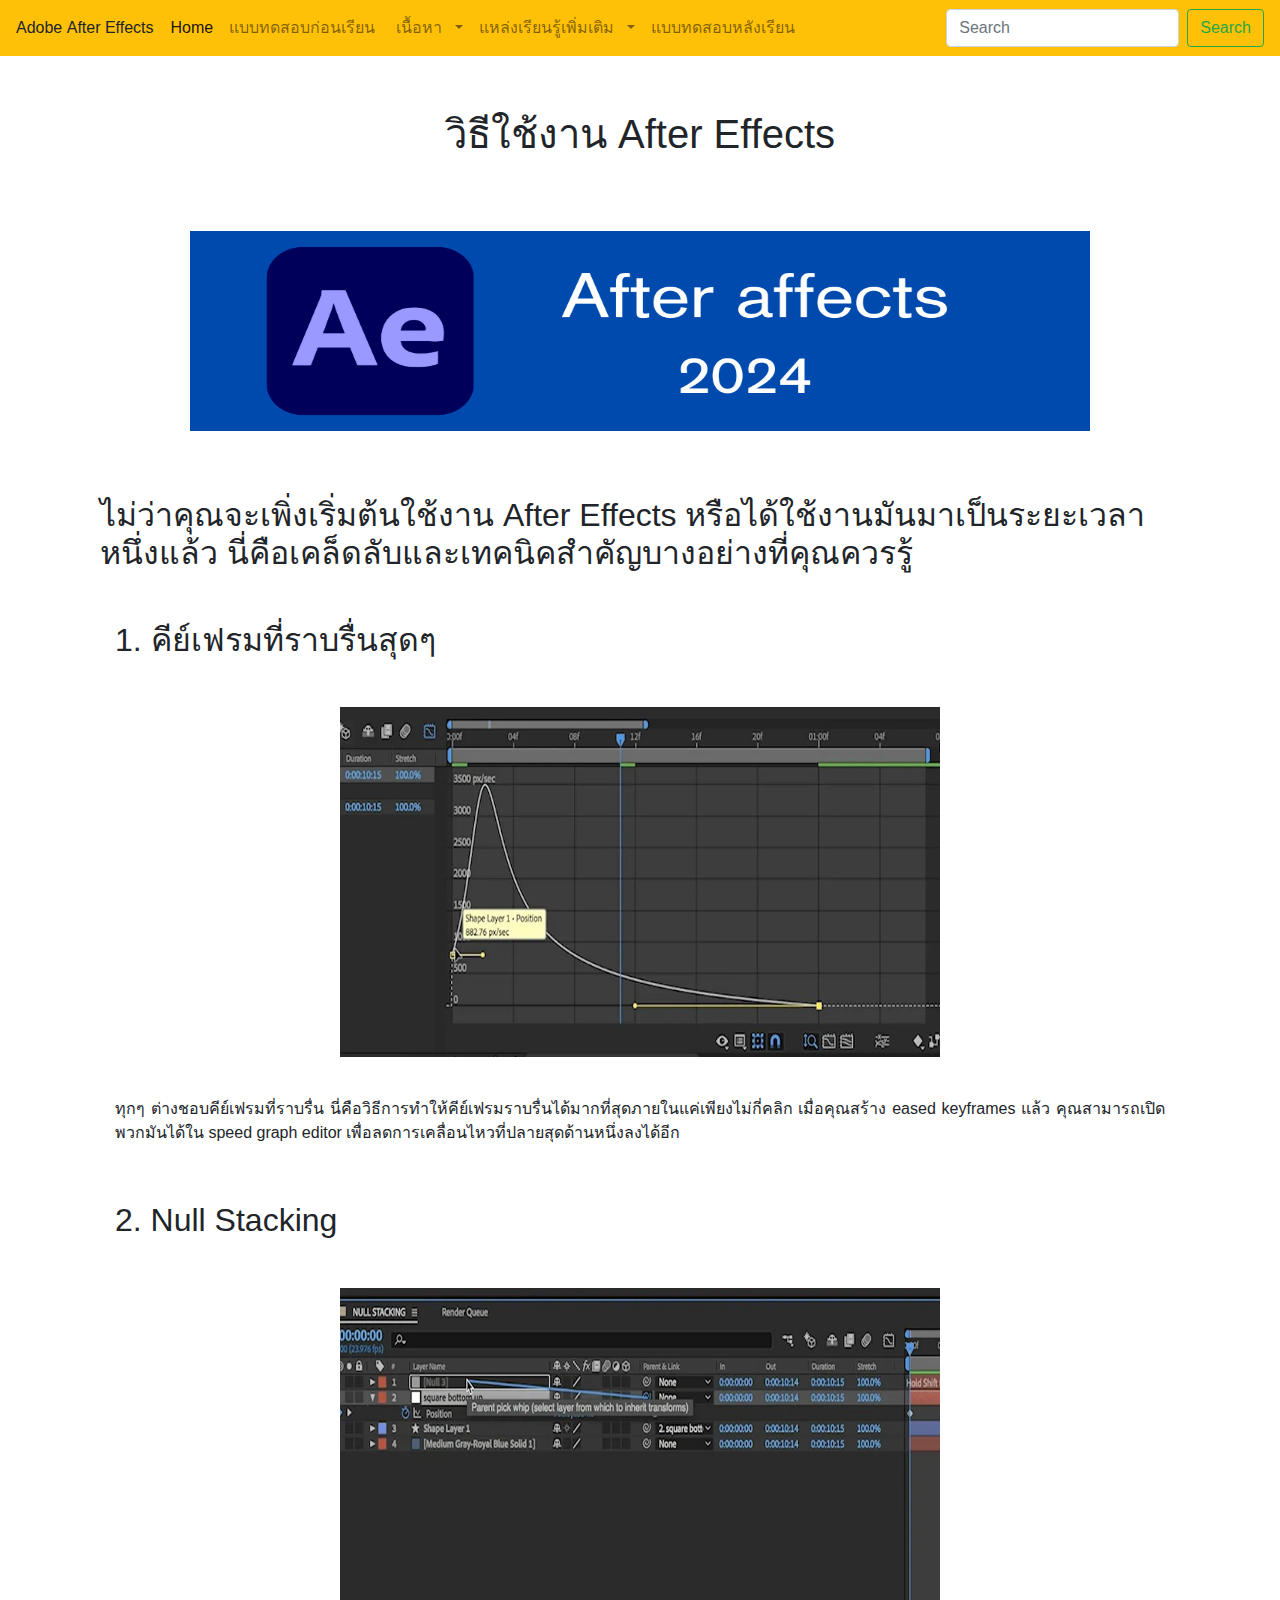
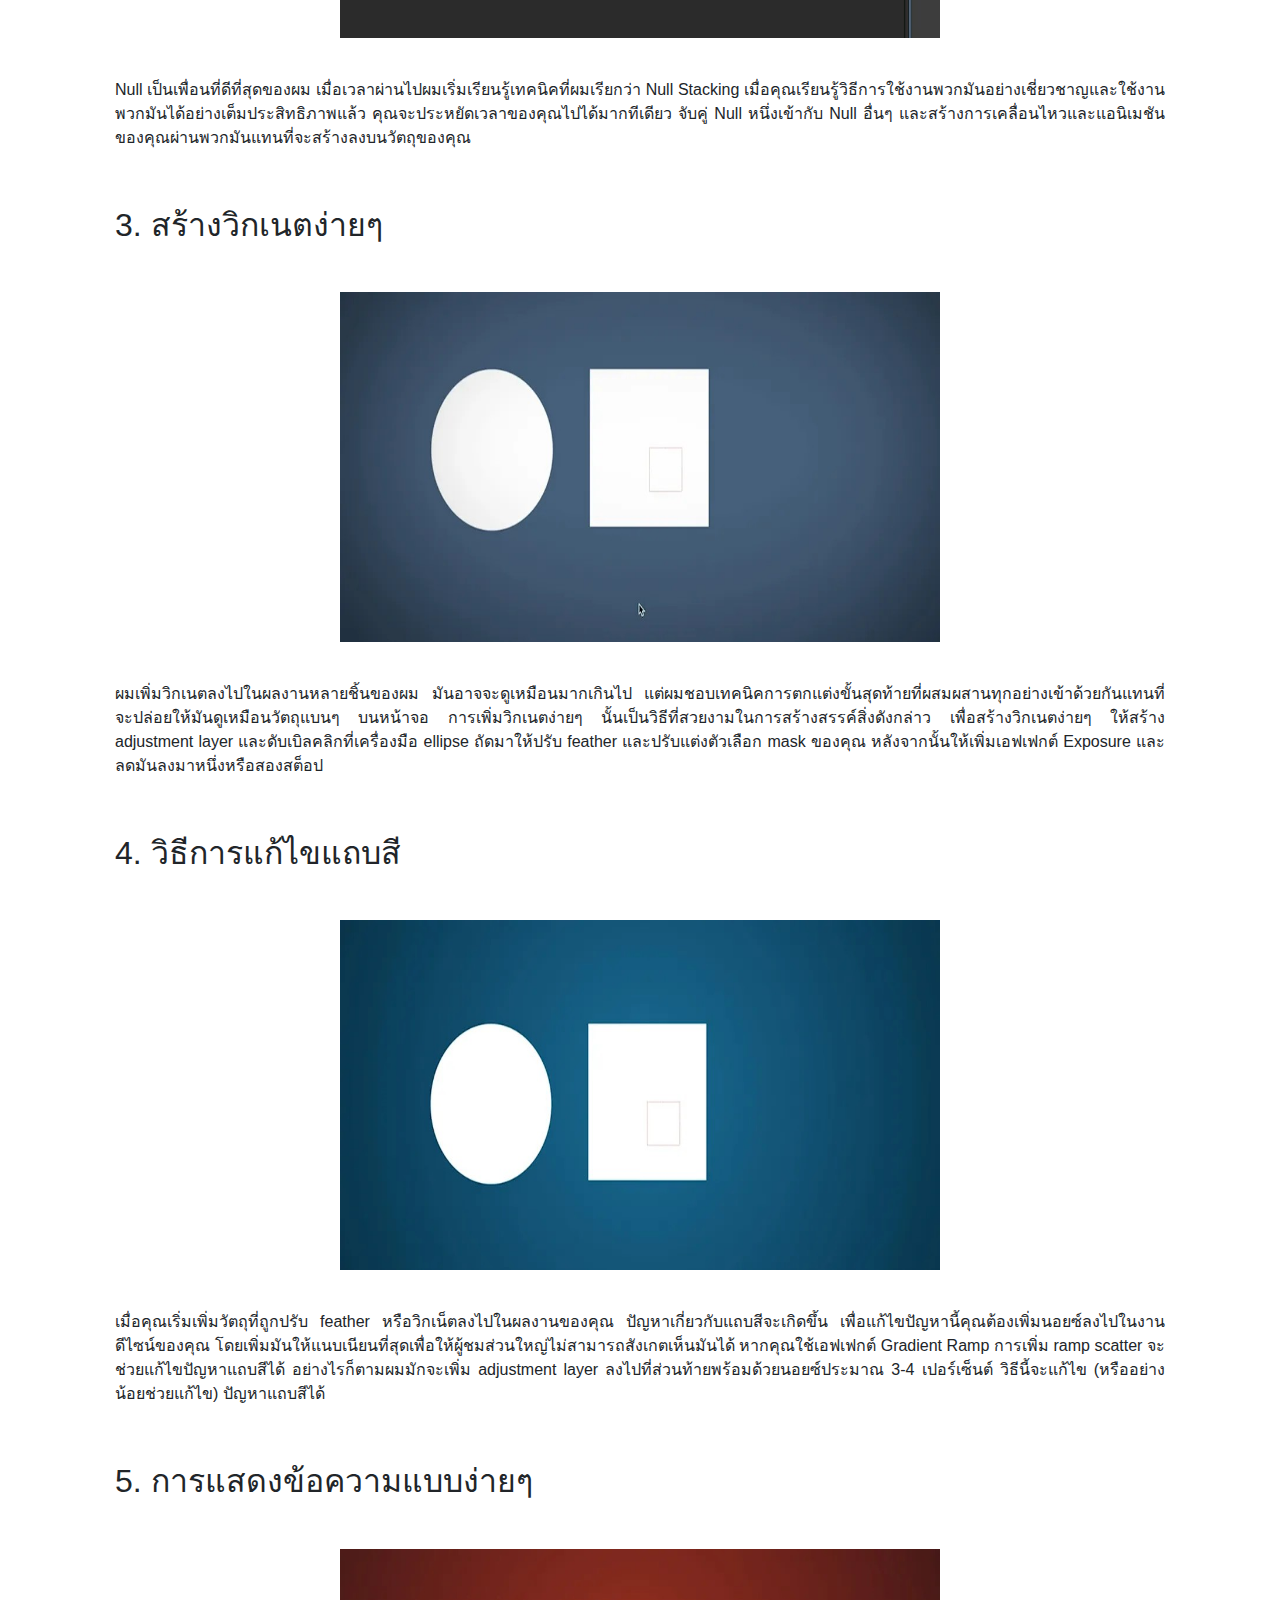
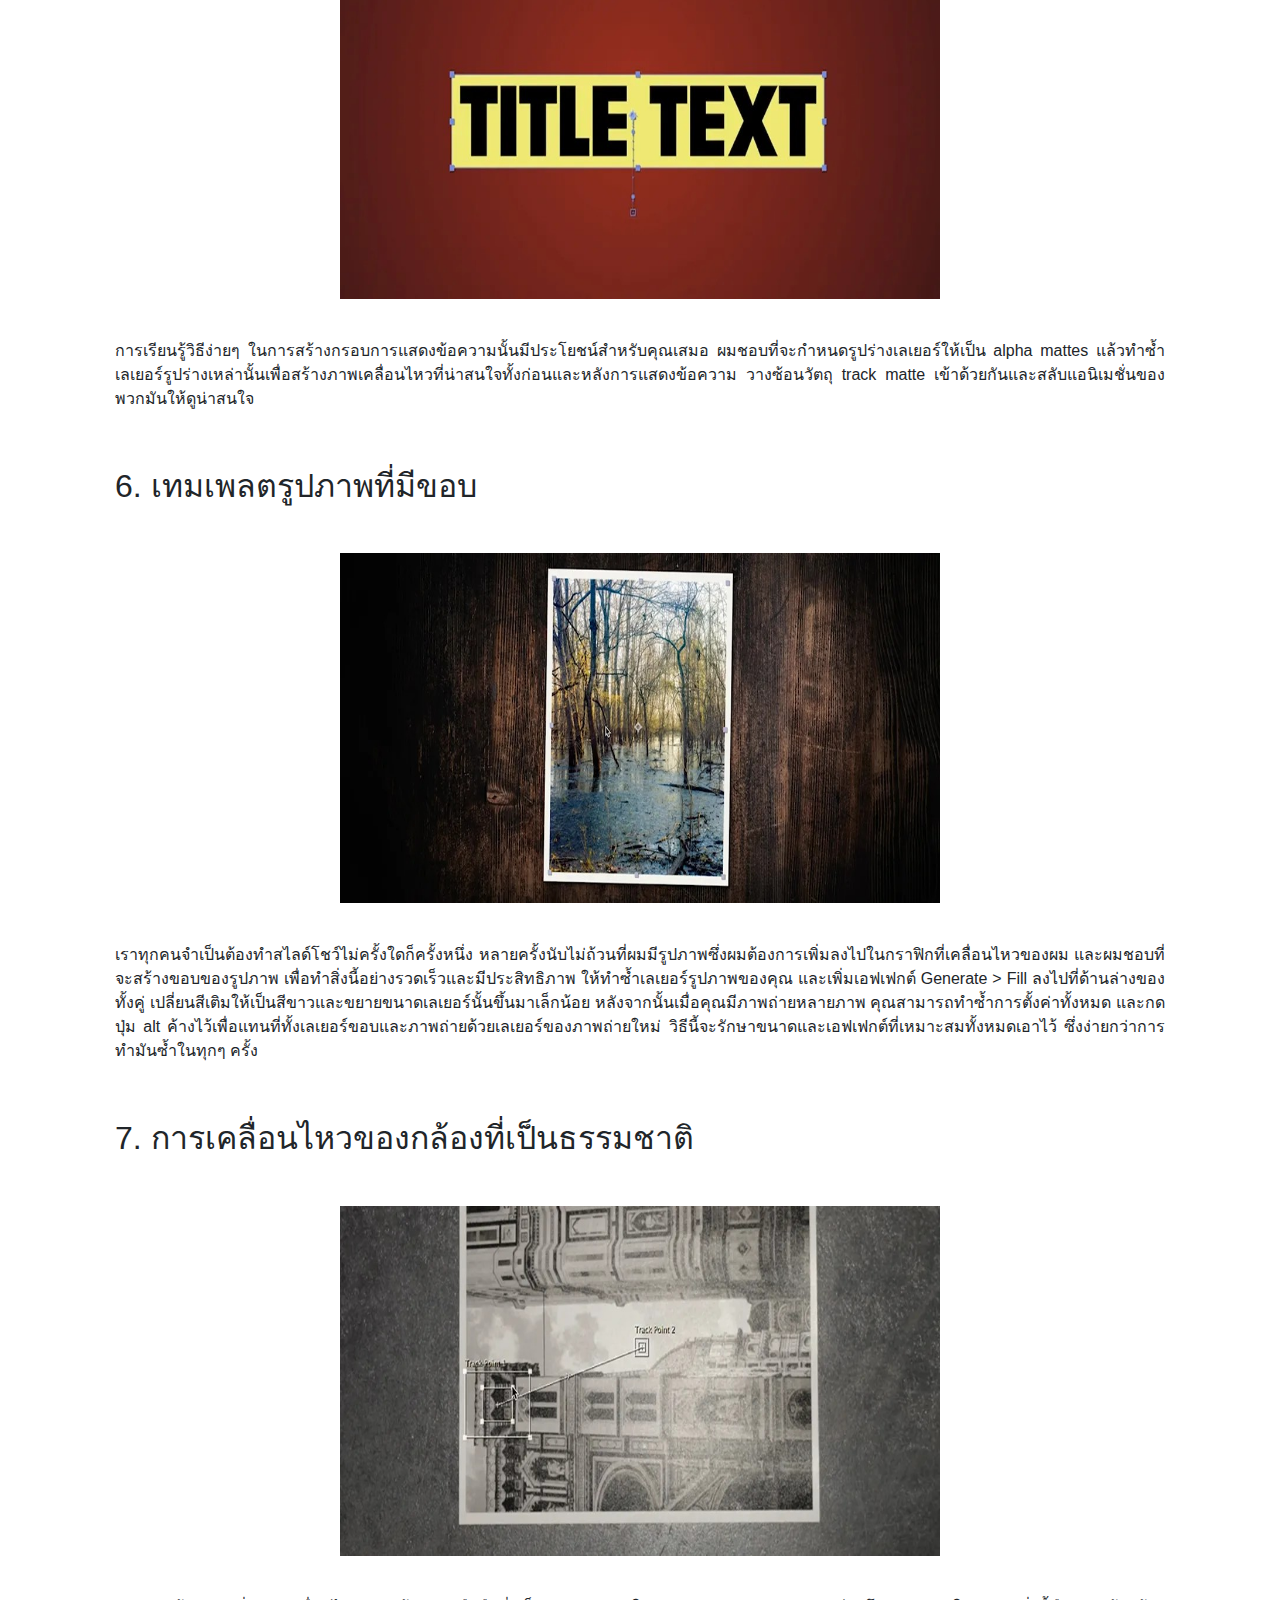
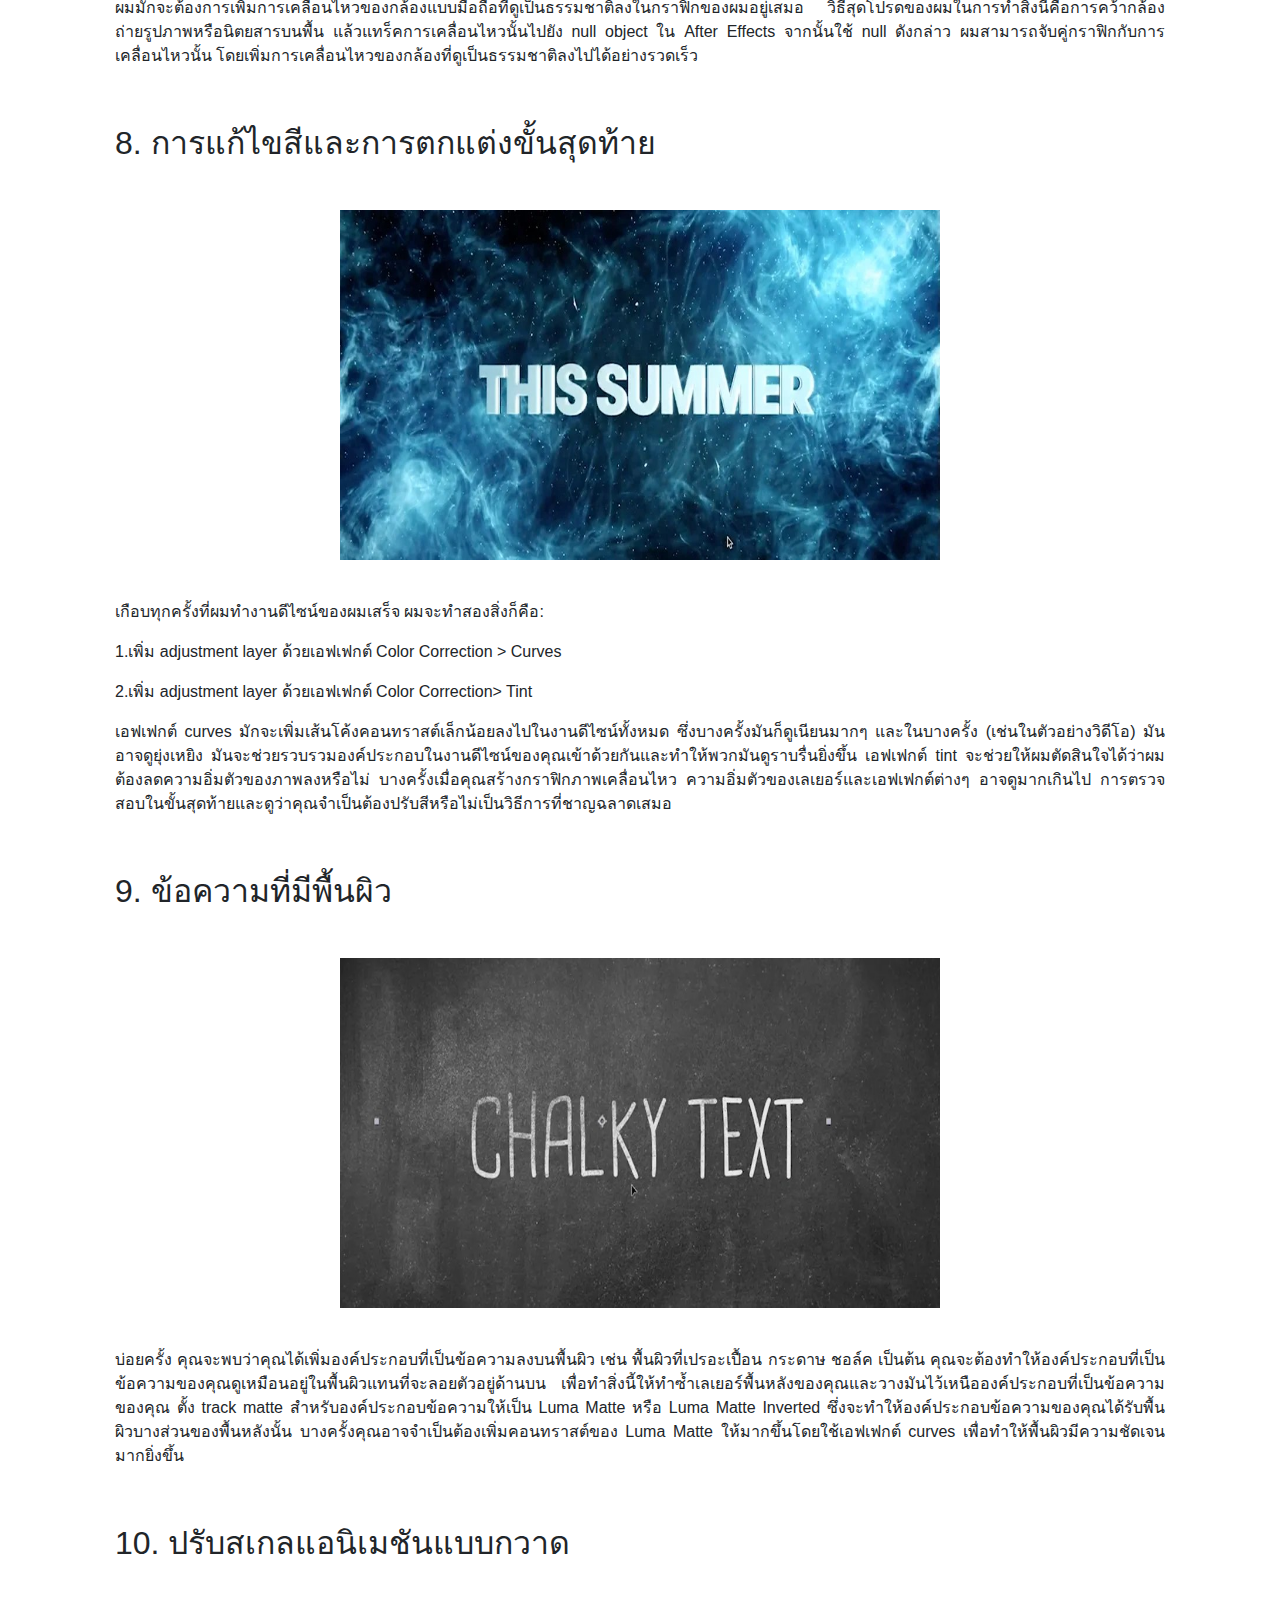
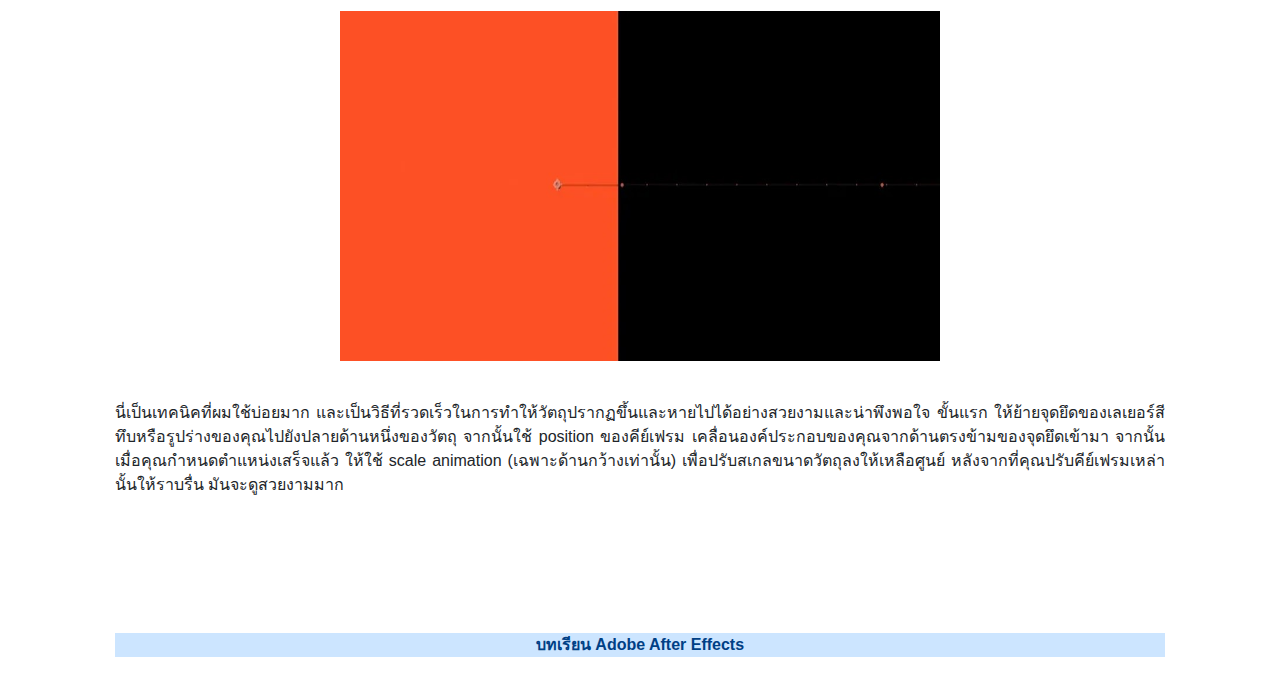
<file: p4.html>
<!DOCTYPE html>
<html lang="en">
  <head>
    <meta charset="utf-8">
	<meta http-equiv="X-UA-Compatible" content="IE=edge">
	<meta name="viewport" content="width=device-width, initial-scale=1">
    <title>Untitled Document</title>
    <!-- Bootstrap -->
	<link href="css/bootstrap-4.4.1.css" rel="stylesheet">
	
  </head>
<body style="padding-top: 70px">
  	<span style="text-align: center"></span>  	<!-- body code goes here -->


	<!-- jQuery (necessary for Bootstrap's JavaScript plugins) --> 
	<script src="js/jquery-3.4.1.min.js"></script>

	<!-- Include all compiled plugins (below), or include individual files as needed -->
<script src="js/popper.min.js"></script> 
<script src="js/bootstrap-4.4.1.js"></script>
<div class="container"></div>
<nav class="navbar fixed-top navbar-expand-lg navbar-light bg-warning" style=" > <a class="navbar-brand" href="#">Adobe&nbsp;After Effects&nbsp;&nbsp;</a>
	    <button class="navbar-toggler" type="button" data-toggle="collapse" data-target="#navbarSupportedContent1" aria-controls="navbarSupportedContent1" aria-expanded="false" aria-label="Toggle navigation"> <span class="navbar-toggler-icon"></span> </button>
	    <div class="collapse navbar-collapse" id="navbarSupportedContent1">
	      <ul class="navbar-nav mr-auto">
	        <li class="nav-item active"> <a class="nav-link" href="index.html">Home <span class="sr-only">(current)</span></a> </li>
	        <li class="nav-item"> <a class="nav-link" href="แบบทดสอบก่อนเรียน.html">แบบทดสอบก่อนเรียน&nbsp;</a> </li>
	        <li class="nav-item dropdown"> 
				<a class="nav-link dropdown-toggle" href="#" id="navbarDropdown1" role="button" data-toggle="dropdown" aria-haspopup="true" aria-expanded="false"> เนื้อหา&nbsp; </a>
	          <div class="dropdown-menu" aria-labelledby="navbarDropdown1"> 
				 <a class="dropdown-item" href="p1.html">Adobe After Effects คืออะไร ?</a>
				  <a class="dropdown-item" href="p2.html">ประวัติของ Adobe After Effects</a>
				  <a class="dropdown-item" href="p3.html">ข้อดีของ Adobe After Effects</a>
				  <a class="dropdown-item" href="p4.html">วิธีใช้งาน After Effects เบื่องต้น</a>
				  <a class="dropdown-item" href="p5.html">เเนะนำเครื่องมือ After Effects</a>
				  <li class="nav-item dropdown"> 
				  <a class="nav-link dropdown-toggle" href="#" id="navbarDropdown2" role="button" data-toggle="dropdown" aria-haspopup="true" aria-expanded="false">แหล่งเรียนรู้เพิ่มเติม&nbsp; </a>
	              <div class="dropdown-menu" aria-labelledby="navbarDropdown2"> 
				  <a class="dropdown-item" href="p6.html">เอกสาร</a>
				  <a class="dropdown-item" href="p7.html">วีดีโอเพิ่มเติม</a>  
				  <a class="dropdown-item" href="p8.html">เว็บที่เกี่ยวข้อง</a>  
				  
				  
            <li class="nav-item"> <a class="nav-link" href="แบบทดสอบหลังเรียน.html">แบบทดสอบหลังเรียน&nbsp;</a> </li>
            </li>
	        <li class="nav-item"> </li>
          </ul>
	      <form class="form-inline my-2 my-lg-0">
	        <input class="form-control mr-sm-2" type="search" placeholder="Search" aria-label="Search">
	        <button class="btn btn-outline-success my-2 my-sm-0" type="submit">Search</button>
          </form>
  </div>
</nav>
<div class="container">
  <div id="carouselExampleIndicators1" class="carousel slide" data-ride="carousel" style="background-color: grey">
	  <ol class="carousel-indicators">
	    <li data-target="#carouselExampleIndicators1" data-slide-to="0" class="active"><div class="container"></div></li>
	    <li data-target="#carouselExampleIndicators1" data-slide-to="1"></li>
	    <li data-target="#carouselExampleIndicators1" data-slide-to="2"></li>
      </ol>
	  
<a class="carousel-control-prev" href="#carouselExampleIndicators1" role="button" data-slide="prev"> <span class="carousel-control-prev-icon" aria-hidden="true"></span> <span class="sr-only">Previous</span> </a> <a class="carousel-control-next" href="#carouselExampleIndicators1" role="button" data-slide="next"> <span class="carousel-control-next-icon" aria-hidden="true"></span> <span class="sr-only">Next</span> </a> </div>
  
	
  <div class="container" style="text-align: center; font-family: -apple-system, BlinkMacSystemFont, 'Segoe UI', Roboto, 'Helvetica Neue', Arial, 'Noto Sans', sans-serif, 'Apple Color Emoji', 'Segoe UI Emoji', 'Segoe UI Symbol', 'Noto Color Emoji'; font-style: normal; font-weight: 300; font-size: x-large;">
	  <p>&nbsp;</p>
	  <h1>วิธีใช้งาน After Effects </h1>
	  <div class="container" style="text-align: center; font-weight: 400; font-size: 2rem; font-family: 'Angsana New';">
 <p>&nbsp;</p></div>
      <img src="img/13.png" width="900" height="250" alt=""/>
       <p>&nbsp;</p></div>
<div class="container">
<h2>ไม่ว่าคุณจะเพิ่งเริ่มต้นใช้งาน After Effects หรือได้ใช้งานมันมาเป็นระยะเวลาหนึ่งแล้ว นี่คือเคล็ดลับและเทคนิคสำคัญบางอย่างที่คุณควรรู้</h2>
                  <p>&nbsp;</p>
<div class="container">
<h2>1. คีย์เฟรมที่ราบรื่นสุดๆ</h2>
					  <p>&nbsp;</p>
<center><img src="img/31.jpg" width="600" height="350" alt=""/><center></center>
															 <p>&nbsp;</p>
<p>ทุกๆ ต่างชอบคีย์เฟรมที่ราบรื่น นี่คือวิธีการทำให้คีย์เฟรมราบรื่นได้มากที่สุดภายในแค่เพียงไม่กี่คลิก เมื่อคุณสร้าง eased keyframes แล้ว คุณสามารถเปิดพวกมันได้ใน speed graph editor เพื่อลดการเคลื่อนไหวที่ปลายสุดด้านหนึ่งลงได้อีก</p>
</div>
					  <p>&nbsp;</p>
<div class="container">
<h2>2. Null Stacking</h2>
					  <p>&nbsp;</p>
<center><img src="img/32.jpg" width="600" height="350" alt=""/><center></center>
															 <p>&nbsp;</p>
<p>Null เป็นเพื่อนที่ดีที่สุดของผม เมื่อเวลาผ่านไปผมเริ่มเรียนรู้เทคนิคที่ผมเรียกว่า Null Stacking เมื่อคุณเรียนรู้วิธีการใช้งานพวกมันอย่างเชี่ยวชาญและใช้งานพวกมันได้อย่างเต็มประสิทธิภาพแล้ว คุณจะประหยัดเวลาของคุณไปได้มากทีเดียว จับคู่ Null หนึ่งเข้ากับ Null อื่นๆ และสร้างการเคลื่อนไหวและแอนิเมชันของคุณผ่านพวกมันแทนที่จะสร้างลงบนวัตถุของคุณ</p>
</div>
					  <p>&nbsp;</p>
<div class="container">
<h2>3. สร้างวิกเนตง่ายๆ</h2>
					  <p>&nbsp;</p>
<center><img src="img/33.jpg" width="600" height="350" alt=""/><center></center>
															 <p>&nbsp;</p>
<p>ผมเพิ่มวิกเนตลงไปในผลงานหลายชิ้นของผม มันอาจจะดูเหมือนมากเกินไป แต่ผมชอบเทคนิคการตกแต่งขั้นสุดท้ายที่ผสมผสานทุกอย่างเข้าด้วยกันแทนที่จะปล่อยให้มันดูเหมือนวัตถุแบนๆ บนหน้าจอ การเพิ่มวิกเนตง่ายๆ นั้นเป็นวิธีที่สวยงามในการสร้างสรรค์สิ่งดังกล่าว เพื่อสร้างวิกเนตง่ายๆ ให้สร้าง adjustment layer และดับเบิลคลิกที่เครื่องมือ ellipse ถัดมาให้ปรับ feather และปรับแต่งตัวเลือก mask ของคุณ หลังจากนั้นให้เพิ่มเอฟเฟกต์ Exposure และลดมันลงมาหนึ่งหรือสองสต็อป</p>
</div>
					  <p>&nbsp;</p>
<div class="container">
<h2>4. วิธีการแก้ไขแถบสี </h2>
					  <p>&nbsp;</p>
<center><img src="img/34.jpg" width="600" height="350" alt=""/><center></center>
															 <p>&nbsp;</p>
<p>เมื่อคุณเริ่มเพิ่มวัตถุที่ถูกปรับ feather หรือวิกเน็ตลงไปในผลงานของคุณ ปัญหาเกี่ยวกับแถบสีจะเกิดขึ้น เพื่อแก้ไขปัญหานี้คุณต้องเพิ่มนอยซ์ลงไปในงานดีไซน์ของคุณ โดยเพิ่มมันให้แนบเนียนที่สุดเพื่อให้ผู้ชมส่วนใหญ่ไม่สามารถสังเกตเห็นมันได้ หากคุณใช้เอฟเฟกต์ Gradient Ramp การเพิ่ม ramp scatter จะช่วยแก้ไขปัญหาแถบสีได้ อย่างไรก็ตามผมมักจะเพิ่ม adjustment layer ลงไปที่ส่วนท้ายพร้อมด้วยนอยซ์ประมาณ 3-4 เปอร์เซ็นต์ วิธีนี้จะแก้ไข (หรืออย่างน้อยช่วยแก้ไข) ปัญหาแถบสีได้</p>
</div>
					  <p>&nbsp;</p>
<div class="container">
<h2>5. การแสดงข้อความแบบง่ายๆ </h2>
					  <p>&nbsp;</p>
<center><img src="img/35.jpg" width="600" height="350" alt=""/><center></center>
															 <p>&nbsp;</p>
<p>การเรียนรู้วิธีง่ายๆ ในการสร้างกรอบการแสดงข้อความนั้นมีประโยชน์สำหรับคุณเสมอ ผมชอบที่จะกำหนดรูปร่างเลเยอร์ให้เป็น alpha mattes แล้วทำซ้ำเลเยอร์รูปร่างเหล่านั้นเพื่อสร้างภาพเคลื่อนไหวที่น่าสนใจทั้งก่อนและหลังการแสดงข้อความ วางซ้อนวัตถุ track matte เข้าด้วยกันและสลับแอนิเมชั่นของพวกมันให้ดูน่าสนใจ</p>
</div>
					  <p>&nbsp;</p>															 
<div class="container">
<h2>6. เทมเพลตรูปภาพที่มีขอบ</h2>
					  <p>&nbsp;</p>
<center><img src="img/36.jpg" width="600" height="350" alt=""/><center></center>
															 <p>&nbsp;</p>
<p>เราทุกคนจำเป็นต้องทำสไลด์โชว์ไม่ครั้งใดก็ครั้งหนึ่ง หลายครั้งนับไม่ถ้วนที่ผมมีรูปภาพซึ่งผมต้องการเพิ่มลงไปในกราฟิกที่เคลื่อนไหวของผม และผมชอบที่จะสร้างขอบของรูปภาพ เพื่อทำสิ่งนี้อย่างรวดเร็วและมีประสิทธิภาพ ให้ทำซ้ำเลเยอร์รูปภาพของคุณ และเพิ่มเอฟเฟกต์ Generate > Fill ลงไปที่ด้านล่างของทั้งคู่ เปลี่ยนสีเติมให้เป็นสีขาวและขยายขนาดเลเยอร์นั้นขึ้นมาเล็กน้อย หลังจากนั้นเมื่อคุณมีภาพถ่ายหลายภาพ คุณสามารถทำซ้ำการตั้งค่าทั้งหมด และกดปุ่ม alt ค้างไว้เพื่อแทนที่ทั้งเลเยอร์ขอบและภาพถ่ายด้วยเลเยอร์ของภาพถ่ายใหม่ วิธีนี้จะรักษาขนาดและเอฟเฟกต์ที่เหมาะสมทั้งหมดเอาไว้ ซึ่งง่ายกว่าการทำมันซ้ำในทุกๆ ครั้ง</p>
</div>
					  <p>&nbsp;</p>	
<div class="container">
<h2>7. การเคลื่อนไหวของกล้องที่เป็นธรรมชาติ </h2>
					  <p>&nbsp;</p>
<center><img src="img/37.jpg" width="600" height="350" alt=""/><center></center>
															 <p>&nbsp;</p>
<p>ผมมักจะต้องการเพิ่มการเคลื่อนไหวของกล้องแบบมือถือที่ดูเป็นธรรมชาติลงในกราฟิกของผมอยู่เสมอ วิธีสุดโปรดของผมในการทำสิ่งนี้คือการคว้ากล้อง ถ่ายรูปภาพหรือนิตยสารบนพื้น แล้วแทร็คการเคลื่อนไหวนั้นไปยัง null object ใน After Effects จากนั้นใช้ null ดังกล่าว ผมสามารถจับคู่กราฟิกกับการเคลื่อนไหวนั้น โดยเพิ่มการเคลื่อนไหวของกล้องที่ดูเป็นธรรมชาติลงไปได้อย่างรวดเร็ว</p>
</div>
					  <p>&nbsp;</p>																 
<div class="container">
<h2>8. การแก้ไขสีและการตกแต่งขั้นสุดท้าย </h2>
					  <p>&nbsp;</p>
<center><img src="img/38.jpg" width="600" height="350" alt=""/><center></center>
															 <p>&nbsp;</p>
<p>เกือบทุกครั้งที่ผมทำงานดีไซน์ของผมเสร็จ ผมจะทำสองสิ่งก็คือ:</p>
<p>1.เพิ่ม adjustment layer ด้วยเอฟเฟกต์ Color Correction > Curves </p>
<p>2.เพิ่ม adjustment layer ด้วยเอฟเฟกต์ Color Correction> Tint</p>
<p>เอฟเฟกต์ curves มักจะเพิ่มเส้นโค้งคอนทราสต์เล็กน้อยลงไปในงานดีไซน์ทั้งหมด ซึ่งบางครั้งมันก็ดูเนียนมากๆ และในบางครั้ง (เช่นในตัวอย่างวิดีโอ) มันอาจดูยุ่งเหยิง มันจะช่วยรวบรวมองค์ประกอบในงานดีไซน์ของคุณเข้าด้วยกันและทำให้พวกมันดูราบรื่นยิ่งขึ้น เอฟเฟกต์ tint จะช่วยให้ผมตัดสินใจได้ว่าผมต้องลดความอิ่มตัวของภาพลงหรือไม่ บางครั้งเมื่อคุณสร้างกราฟิกภาพเคลื่อนไหว ความอิ่มตัวของเลเยอร์และเอฟเฟกต์ต่างๆ อาจดูมากเกินไป การตรวจสอบในขั้นสุดท้ายและดูว่าคุณจำเป็นต้องปรับสีหรือไม่เป็นวิธีการที่ชาญฉลาดเสมอ</p>												</div>
					  <p>&nbsp;</p>															 
<div class="container">
<h2>9. ข้อความที่มีพื้นผิว </h2>
					  <p>&nbsp;</p>
<center><img src="img/39.jpg" width="600" height="350" alt=""/><center></center>
															 <p>&nbsp;</p>
<p>บ่อยครั้ง คุณจะพบว่าคุณได้เพิ่มองค์ประกอบที่เป็นข้อความลงบนพื้นผิว เช่น พื้นผิวที่เปรอะเปื้อน กระดาษ ชอล์ค เป็นต้น คุณจะต้องทำให้องค์ประกอบที่เป็นข้อความของคุณดูเหมือนอยู่ในพื้นผิวแทนที่จะลอยตัวอยู่ด้านบน เพื่อทำสิ่งนี้ให้ทำซ้ำเลเยอร์พื้นหลังของคุณและวางมันไว้เหนือองค์ประกอบที่เป็นข้อความของคุณ ตั้ง track matte สำหรับองค์ประกอบข้อความให้เป็น Luma Matte หรือ Luma Matte Inverted ซึ่งจะทำให้องค์ประกอบข้อความของคุณได้รับพื้นผิวบางส่วนของพื้นหลังนั้น บางครั้งคุณอาจจำเป็นต้องเพิ่มคอนทราสต์ของ Luma Matte ให้มากขึ้นโดยใช้เอฟเฟกต์ curves เพื่อทำให้พื้นผิวมีความชัดเจนมากยิ่งขึ้น</p>
</div>
					  <p>&nbsp;</p>
<div class="container">
<h2>10. ปรับสเกลแอนิเมชันแบบกวาด</h2>
					  <p>&nbsp;</p>
<center><img src="img/40.jpg" width="600" height="350" alt=""/><center></center>
															 <p>&nbsp;</p>
<p>นี่เป็นเทคนิคที่ผมใช้บ่อยมาก และเป็นวิธีที่รวดเร็วในการทำให้วัตถุปรากฏขึ้นและหายไปได้อย่างสวยงามและน่าพึงพอใจ

ขั้นแรก ให้ย้ายจุดยึดของเลเยอร์สีทึบหรือรูปร่างของคุณไปยังปลายด้านหนึ่งของวัตถุ จากนั้นใช้ position ของคีย์เฟรม เคลื่อนองค์ประกอบของคุณจากด้านตรงข้ามของจุดยึดเข้ามา จากนั้นเมื่อคุณกำหนดตำแหน่งเสร็จแล้ว ให้ใช้ scale animation (เฉพาะด้านกว้างเท่านั้น) เพื่อปรับสเกลขนาดวัตถุลงให้เหลือศูนย์ หลังจากที่คุณปรับคีย์เฟรมเหล่านั้นให้ราบรื่น มันจะดูสวยงามมาก</p>
</div>
					  <p>&nbsp;</p>															 
															 
					  
															 
						<p>&nbsp;</p>
					  <p>&nbsp;</p>
<div class="container">
</div>
<div class="container">
	<p>
	  <footer class="alert-primary" align="center"><strong>บทเรียน Adobe After Effects</strong></footer>
    <span style="font-size: 2rem"></span>    </p>
</div>
</div>
</body>
</html>
</file>
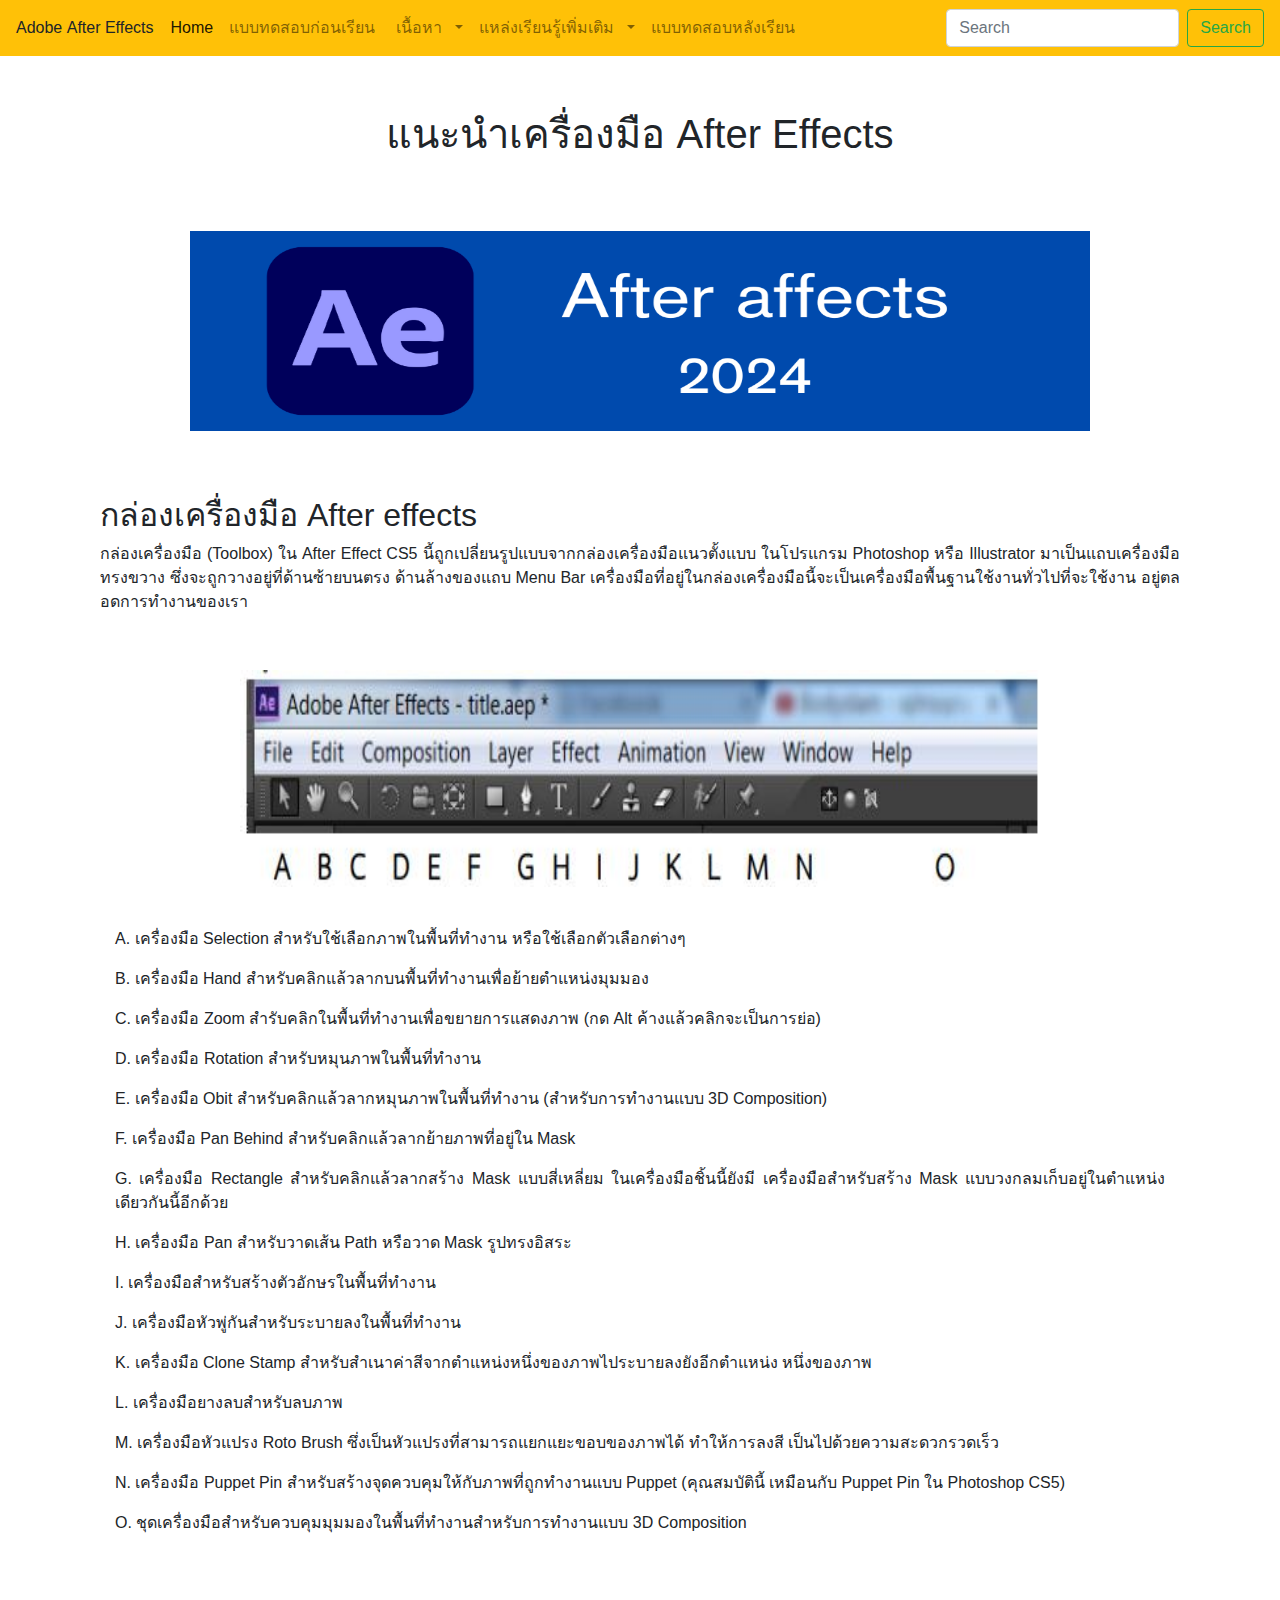
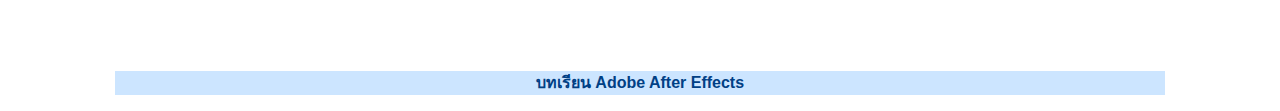
<file: p5.html>
<!DOCTYPE html>
<html lang="en">
  <head>
    <meta charset="utf-8">
	<meta http-equiv="X-UA-Compatible" content="IE=edge">
	<meta name="viewport" content="width=device-width, initial-scale=1">
    <title>Untitled Document</title>
    <!-- Bootstrap -->
	<link href="css/bootstrap-4.4.1.css" rel="stylesheet">
	
  </head>
<body style="padding-top: 70px">
  	<span style="text-align: center"></span>  	<!-- body code goes here -->


	<!-- jQuery (necessary for Bootstrap's JavaScript plugins) --> 
	<script src="js/jquery-3.4.1.min.js"></script>

	<!-- Include all compiled plugins (below), or include individual files as needed -->
<script src="js/popper.min.js"></script> 
<script src="js/bootstrap-4.4.1.js"></script>
<div class="container"></div>
<nav class="navbar fixed-top navbar-expand-lg navbar-light bg-warning" style=" > <a class="navbar-brand" href="#">Adobe&nbsp;After Effects&nbsp;&nbsp;</a>
	    <button class="navbar-toggler" type="button" data-toggle="collapse" data-target="#navbarSupportedContent1" aria-controls="navbarSupportedContent1" aria-expanded="false" aria-label="Toggle navigation"> <span class="navbar-toggler-icon"></span> </button>
	    <div class="collapse navbar-collapse" id="navbarSupportedContent1">
	      <ul class="navbar-nav mr-auto">
	        <li class="nav-item active"> <a class="nav-link" href="index.html">Home <span class="sr-only">(current)</span></a> </li>
	        <li class="nav-item"> <a class="nav-link" href="แบบทดสอบก่อนเรียน.html">แบบทดสอบก่อนเรียน&nbsp;</a> </li>
	        <li class="nav-item dropdown"> 
				<a class="nav-link dropdown-toggle" href="#" id="navbarDropdown1" role="button" data-toggle="dropdown" aria-haspopup="true" aria-expanded="false"> เนื้อหา&nbsp; </a>
	          <div class="dropdown-menu" aria-labelledby="navbarDropdown1"> 
				 <a class="dropdown-item" href="p1.html">Adobe After Effects คืออะไร ?</a>
				  <a class="dropdown-item" href="p2.html">ประวัติของ Adobe After Effects</a>
				  <a class="dropdown-item" href="p3.html">ข้อดีของ Adobe After Effects</a>
				  <a class="dropdown-item" href="p4.html">วิธีใช้งาน After Effects เบื่องต้น</a>
				  <a class="dropdown-item" href="p5.html">เเนะนำเครื่องมือ After Effects</a>
				  <li class="nav-item dropdown"> 
				  <a class="nav-link dropdown-toggle" href="#" id="navbarDropdown2" role="button" data-toggle="dropdown" aria-haspopup="true" aria-expanded="false">แหล่งเรียนรู้เพิ่มเติม&nbsp; </a>
	              <div class="dropdown-menu" aria-labelledby="navbarDropdown2"> 
				  <a class="dropdown-item" href="p6.html">เอกสาร</a>
				  <a class="dropdown-item" href="p7.html">วีดีโอเพิ่มเติม</a>  
				  <a class="dropdown-item" href="p8.html">เว็บที่เกี่ยวข้อง</a>  
				  
				  
           <li class="nav-item"> <a class="nav-link" href="แบบทดสอบหลังเรียน.html">แบบทดสอบหลังเรียน&nbsp;</a> </li>
	        <li class="nav-item"> </li>
          </ul>
	      <form class="form-inline my-2 my-lg-0">
	        <input class="form-control mr-sm-2" type="search" placeholder="Search" aria-label="Search">
	        <button class="btn btn-outline-success my-2 my-sm-0" type="submit">Search</button>
          </form>
  </div>
</nav>
<div class="container">
  <div id="carouselExampleIndicators1" class="carousel slide" data-ride="carousel" style="background-color: grey">
	  <ol class="carousel-indicators">
	    <li data-target="#carouselExampleIndicators1" data-slide-to="0" class="active"><div class="container"></div></li>
	    <li data-target="#carouselExampleIndicators1" data-slide-to="1"></li>
	    <li data-target="#carouselExampleIndicators1" data-slide-to="2"></li>
      </ol>
	  
<a class="carousel-control-prev" href="#carouselExampleIndicators1" role="button" data-slide="prev"> <span class="carousel-control-prev-icon" aria-hidden="true"></span> <span class="sr-only">Previous</span> </a> <a class="carousel-control-next" href="#carouselExampleIndicators1" role="button" data-slide="next"> <span class="carousel-control-next-icon" aria-hidden="true"></span> <span class="sr-only">Next</span> </a> </div>
  
	
  <div class="container" style="text-align: center; font-family: -apple-system, BlinkMacSystemFont, 'Segoe UI', Roboto, 'Helvetica Neue', Arial, 'Noto Sans', sans-serif, 'Apple Color Emoji', 'Segoe UI Emoji', 'Segoe UI Symbol', 'Noto Color Emoji'; font-style: normal; font-weight: 300; font-size: x-large;">
	  <p>&nbsp;</p>
	  <h1>แนะนำเครื่องมือ After Effects </h1>
	  <div class="container" style="text-align: center; font-weight: 400; font-size: 2rem; font-family: 'Angsana New';">
 <p>&nbsp;</p></div>
      <img src="img/13.png" width="900" height="250" alt=""/>
       <p>&nbsp;</p></div>
<div class="container">
<h2>กล่องเครื่องมือ After effects </h2>
<p>กล่องเครื่องมือ (Toolbox) ใน After Effect CS5 นี้ถูกเปลี่ยนรูปแบบจากกล่องเครื่องมือแนวตั้งแบบ
ในโปรแกรม Photoshop หรือ Illustrator มาเป็นแถบเครื่องมือทรงขวาง ซึ่งจะถูกวางอยู่ที่ด้านซ้ายบนตรง
ด้านล้างของแถบ Menu Bar เครื่องมือที่อยู่ในกล่องเครื่องมือนี้จะเป็นเครื่องมือพื้นฐานใช้งานทั่วไปที่จะใช้งาน
อยู่ตลอดการทํางานของเรา</p>
                  <p>&nbsp;</p>
  <div class="container">
	<center><img src="img/41.JPG" width="800" height="217" alt=""/><center></center></div>
                  <p>&nbsp;</p>
<div class="container">
<p>A. เครื่องมือ Selection สําหรับใช้เลือกภาพในพื้นที่ทํางาน หรือใช้เลือกตัวเลือกต่างๆ</p>
<p>B. เครื่องมือ Hand สําหรับคลิกแล้วลากบนพื้นที่ทํางานเพื่อย้ายตําแหน่งมุมมอง</p>	
<p>C. เครื่องมือ Zoom สํารับคลิกในพื้นที่ทํางานเพื่อขยายการแสดงภาพ (กด Alt ค้างแล้วคลิกจะเป็นการย่อ)</p>
<p>D. เครื่องมือ Rotation สําหรับหมุนภาพในพื้นที่ทํางาน</p>
<p>E. เครื่องมือ Obit สําหรับคลิกแล้วลากหมุนภาพในพื้นที่ทํางาน (สําหรับการทํางานแบบ 3D Composition)</p>
<p>F. เครื่องมือ Pan Behind สําหรับคลิกแล้วลากย้ายภาพที่อยู่ใน Mask</p>
<p>G. เครื่องมือ Rectangle สําหรับคลิกแล้วลากสร้าง Mask แบบสี่เหลี่ยม ในเครื่องมือชิ้นนี้ยังมี
เครื่องมือสําหรับสร้าง Mask แบบวงกลมเก็บอยู่ในตําแหน่งเดียวกันนี้อีกด้วย</p>
<p>H. เครื่องมือ Pan สําหรับวาดเส้น Path หรือวาด Mask รูปทรงอิสระ</p>
<p>I. เครื่องมือสําหรับสร้างตัวอักษรในพื้นที่ทํางาน</p>
<p>J. เครื่องมือหัวพู่กันสําหรับระบายลงในพื้นที่ทํางาน</p>
<p>K. เครื่องมือ Clone Stamp สําหรับสําเนาค่าสีจากตําแหน่งหนึ่งของภาพไประบายลงยังอีกตําแหน่ง
หนึ่งของภาพ</p>
<p>L. เครื่องมือยางลบสําหรับลบภาพ</p>
<p>M. เครื่องมือหัวแปรง Roto Brush ซึ่งเป็นหัวแปรงที่สามารถแยกแยะขอบของภาพได้ ทําให้การลงสี
เป็นไปด้วยความสะดวกรวดเร็ว</p>
<p>N. เครื่องมือ Puppet Pin สําหรับสร้างจุดควบคุมให้กับภาพที่ถูกทํางานแบบ Puppet (คุณสมบัตินี้
เหมือนกับ Puppet Pin ใน Photoshop CS5)</p>
<p>O. ชุดเครื่องมือสําหรับควบคุมมุมมองในพื้นที่ทํางานสําหรับการทํางานแบบ 3D Composition</p>					  
</div>
					  <p>&nbsp;</p>
						 
					  
															 
						<p>&nbsp;</p>
					  <p>&nbsp;</p>
<div class="container">
</div>
<div class="container">
	<p>
	  <footer class="alert-primary" align="center"><strong>บทเรียน Adobe After Effects</strong></footer>
    <span style="font-size: 2rem"></span>    </p>
</div>
</div>
</body>
</html>
</file>
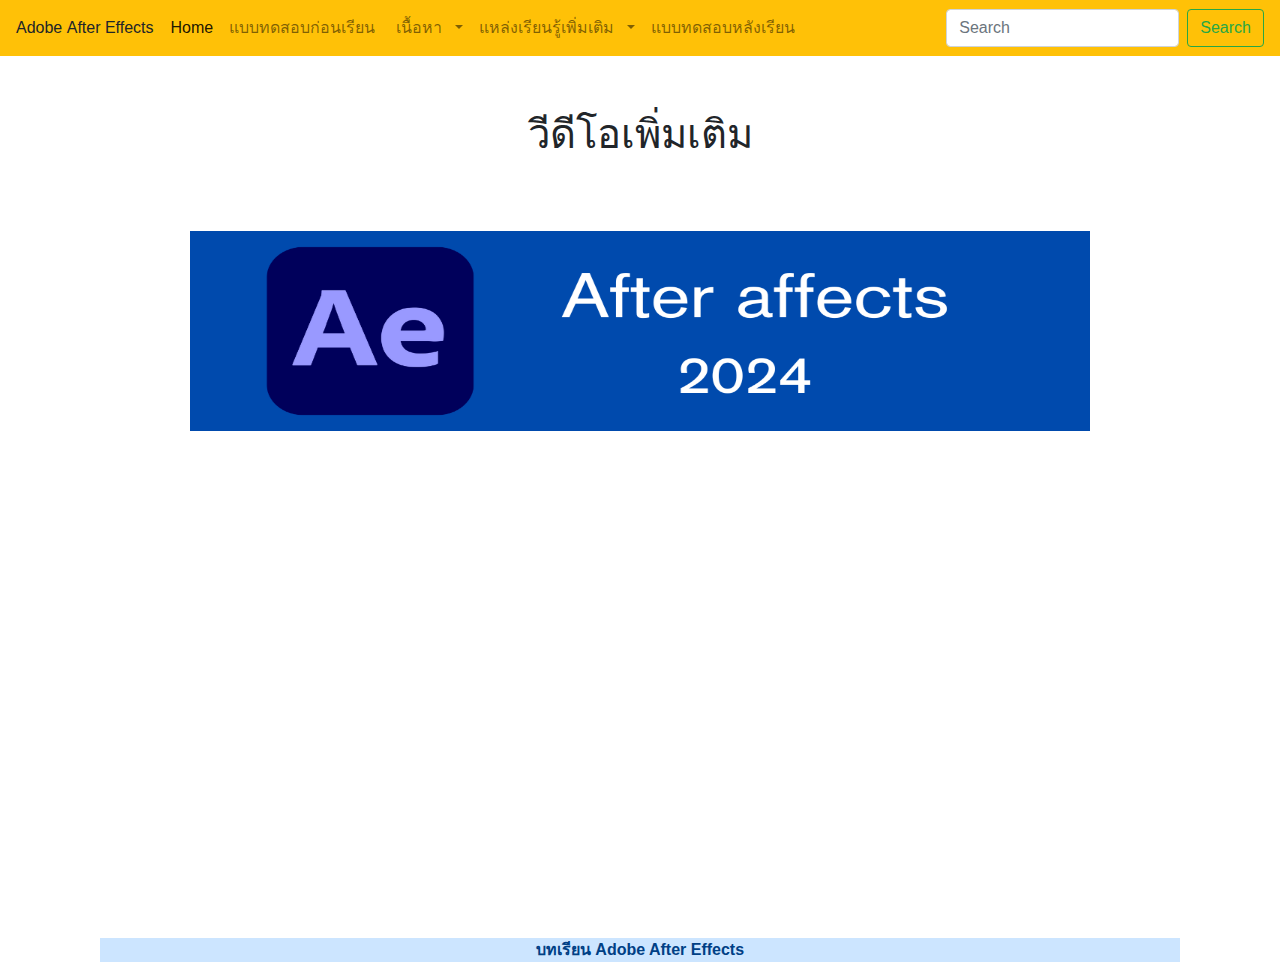
<file: p7.html>
<!DOCTYPE html>
<html lang="en">
  <head>
    <meta charset="utf-8">
	<meta http-equiv="X-UA-Compatible" content="IE=edge">
	<meta name="viewport" content="width=device-width, initial-scale=1">
    <title>Untitled Document</title>
    <!-- Bootstrap -->
	<link href="css/bootstrap-4.4.1.css" rel="stylesheet">
	
  </head>
<body style="padding-top: 70px">
  	<span style="text-align: center"></span>  	<!-- body code goes here -->


	<!-- jQuery (necessary for Bootstrap's JavaScript plugins) --> 
	<script src="js/jquery-3.4.1.min.js"></script>

	<!-- Include all compiled plugins (below), or include individual files as needed -->
<script src="js/popper.min.js"></script> 
<script src="js/bootstrap-4.4.1.js"></script>
<div class="container"></div>
<nav class="navbar fixed-top navbar-expand-lg navbar-light bg-warning" style=" > <a class="navbar-brand" href="#">Adobe&nbsp;After Effects&nbsp;&nbsp;</a>
	    <button class="navbar-toggler" type="button" data-toggle="collapse" data-target="#navbarSupportedContent1" aria-controls="navbarSupportedContent1" aria-expanded="false" aria-label="Toggle navigation"> <span class="navbar-toggler-icon"></span> </button>
	    <div class="collapse navbar-collapse" id="navbarSupportedContent1">
	      <ul class="navbar-nav mr-auto">
	        <li class="nav-item active"> <a class="nav-link" href="index.html">Home <span class="sr-only">(current)</span></a> </li>
	        <li class="nav-item"> <a class="nav-link" href="แบบทดสอบก่อนเรียน.html">แบบทดสอบก่อนเรียน&nbsp;</a> </li>
	        <li class="nav-item dropdown"> 
				<a class="nav-link dropdown-toggle" href="#" id="navbarDropdown1" role="button" data-toggle="dropdown" aria-haspopup="true" aria-expanded="false"> เนื้อหา&nbsp; </a>
	          <div class="dropdown-menu" aria-labelledby="navbarDropdown1"> 
				 <a class="dropdown-item" href="p1.html">Adobe After Effects คืออะไร ?</a>
				  <a class="dropdown-item" href="p2.html">ประวัติของ Adobe After Effects</a>
				  <a class="dropdown-item" href="p3.html">ข้อดีของ Adobe After Effects</a>
				  <a class="dropdown-item" href="p4.html">วิธีใช้งาน After Effects เบื่องต้น</a>
				  <a class="dropdown-item" href="p5.html">เเนะนำเครื่องมือ After Effects</a>
				  <li class="nav-item dropdown"> 
				  <a class="nav-link dropdown-toggle" href="#" id="navbarDropdown2" role="button" data-toggle="dropdown" aria-haspopup="true" aria-expanded="false">แหล่งเรียนรู้เพิ่มเติม&nbsp; </a>
	              <div class="dropdown-menu" aria-labelledby="navbarDropdown2"> 
				  <a class="dropdown-item" href="p6.html">เอกสาร</a>
				  <a class="dropdown-item" href="p7.html">วีดีโอเพิ่มเติม</a>  
				  <a class="dropdown-item" href="p8.html">เว็บที่เกี่ยวข้อง</a>  
				  
				  
          <li class="nav-item"> <a class="nav-link" href="แบบทดสอบหลังเรียน.html">แบบทดสอบหลังเรียน&nbsp;</a> </li>
	        <li class="nav-item"> </li>
          </ul>
	      <form class="form-inline my-2 my-lg-0">
	        <input class="form-control mr-sm-2" type="search" placeholder="Search" aria-label="Search">
	        <button class="btn btn-outline-success my-2 my-sm-0" type="submit">Search</button>
          </form>
  </div>
</nav>
<div class="container">
  <div id="carouselExampleIndicators1" class="carousel slide" data-ride="carousel" style="background-color: grey">
	  <ol class="carousel-indicators">
	    <li data-target="#carouselExampleIndicators1" data-slide-to="0" class="active"><div class="container"></div></li>
	    <li data-target="#carouselExampleIndicators1" data-slide-to="1"></li>
	    <li data-target="#carouselExampleIndicators1" data-slide-to="2"></li>
      </ol>
	  
<a class="carousel-control-prev" href="#carouselExampleIndicators1" role="button" data-slide="prev"> <span class="carousel-control-prev-icon" aria-hidden="true"></span> <span class="sr-only">Previous</span> </a> <a class="carousel-control-next" href="#carouselExampleIndicators1" role="button" data-slide="next"> <span class="carousel-control-next-icon" aria-hidden="true"></span> <span class="sr-only">Next</span> </a> </div>
  
	
  <div class="container" style="text-align: center; font-family: -apple-system, BlinkMacSystemFont, 'Segoe UI', Roboto, 'Helvetica Neue', Arial, 'Noto Sans', sans-serif, 'Apple Color Emoji', 'Segoe UI Emoji', 'Segoe UI Symbol', 'Noto Color Emoji'; font-style: normal; font-weight: 300; font-size: x-large;">
	  <p>&nbsp;</p>
	  <h1>วีดีโอเพิ่มเติม</h1>
	  <div class="container" style="text-align: center; font-weight: 400; font-size: 2rem; font-family: 'Angsana New';">
 <p>&nbsp;</p></div>
      <img src="img/13.png" width="900" height="250" alt=""/>
       <p>&nbsp;</p></div>
				
<div class="row">
  <div class="col-xl-6"><iframe width="560" height="315" src="https://www.youtube.com/embed/E8gz8IzV11g?si=I1Pv44fiiuuVFQko" title="YouTube video player" frameborder="0" allow="accelerometer; autoplay; clipboard-write; encrypted-media; gyroscope; picture-in-picture; web-share" allowfullscreen></iframe></div><div class="col-xl-6"
	<h1 style="font-family: -apple-system, BlinkMacSystemFont, 'Segoe UI', Roboto, 'Helvetica Neue', Arial, 'Noto Sans', sans-serif, 'Apple Color Emoji', 'Segoe UI Emoji', 'Segoe UI Symbol', 'Noto Color Emoji'; font-size: 1rem;"><iframe width="560" height="315" src="https://www.youtube.com/embed/ne-l9KMSXvo?si=-6K-KI4hcD6RSCyn" title="YouTube video player" frameborder="0" allow="accelerometer; autoplay; clipboard-write; encrypted-media; gyroscope; picture-in-picture; web-share" allowfullscreen></iframe><span style="text-align: justify"></span></h1></div></div>
<p>&nbsp;</p> 
															 
						<p>&nbsp;</p>
					  <p>&nbsp;</p>
<div class="container">
</div>
<div class="container">
	<p>
	  <footer class="alert-primary" align="center"><strong>บทเรียน Adobe After Effects</strong></footer>
    <span style="font-size: 2rem"></span>    </p>
</div>
</div>
</body>
</html>
</file>
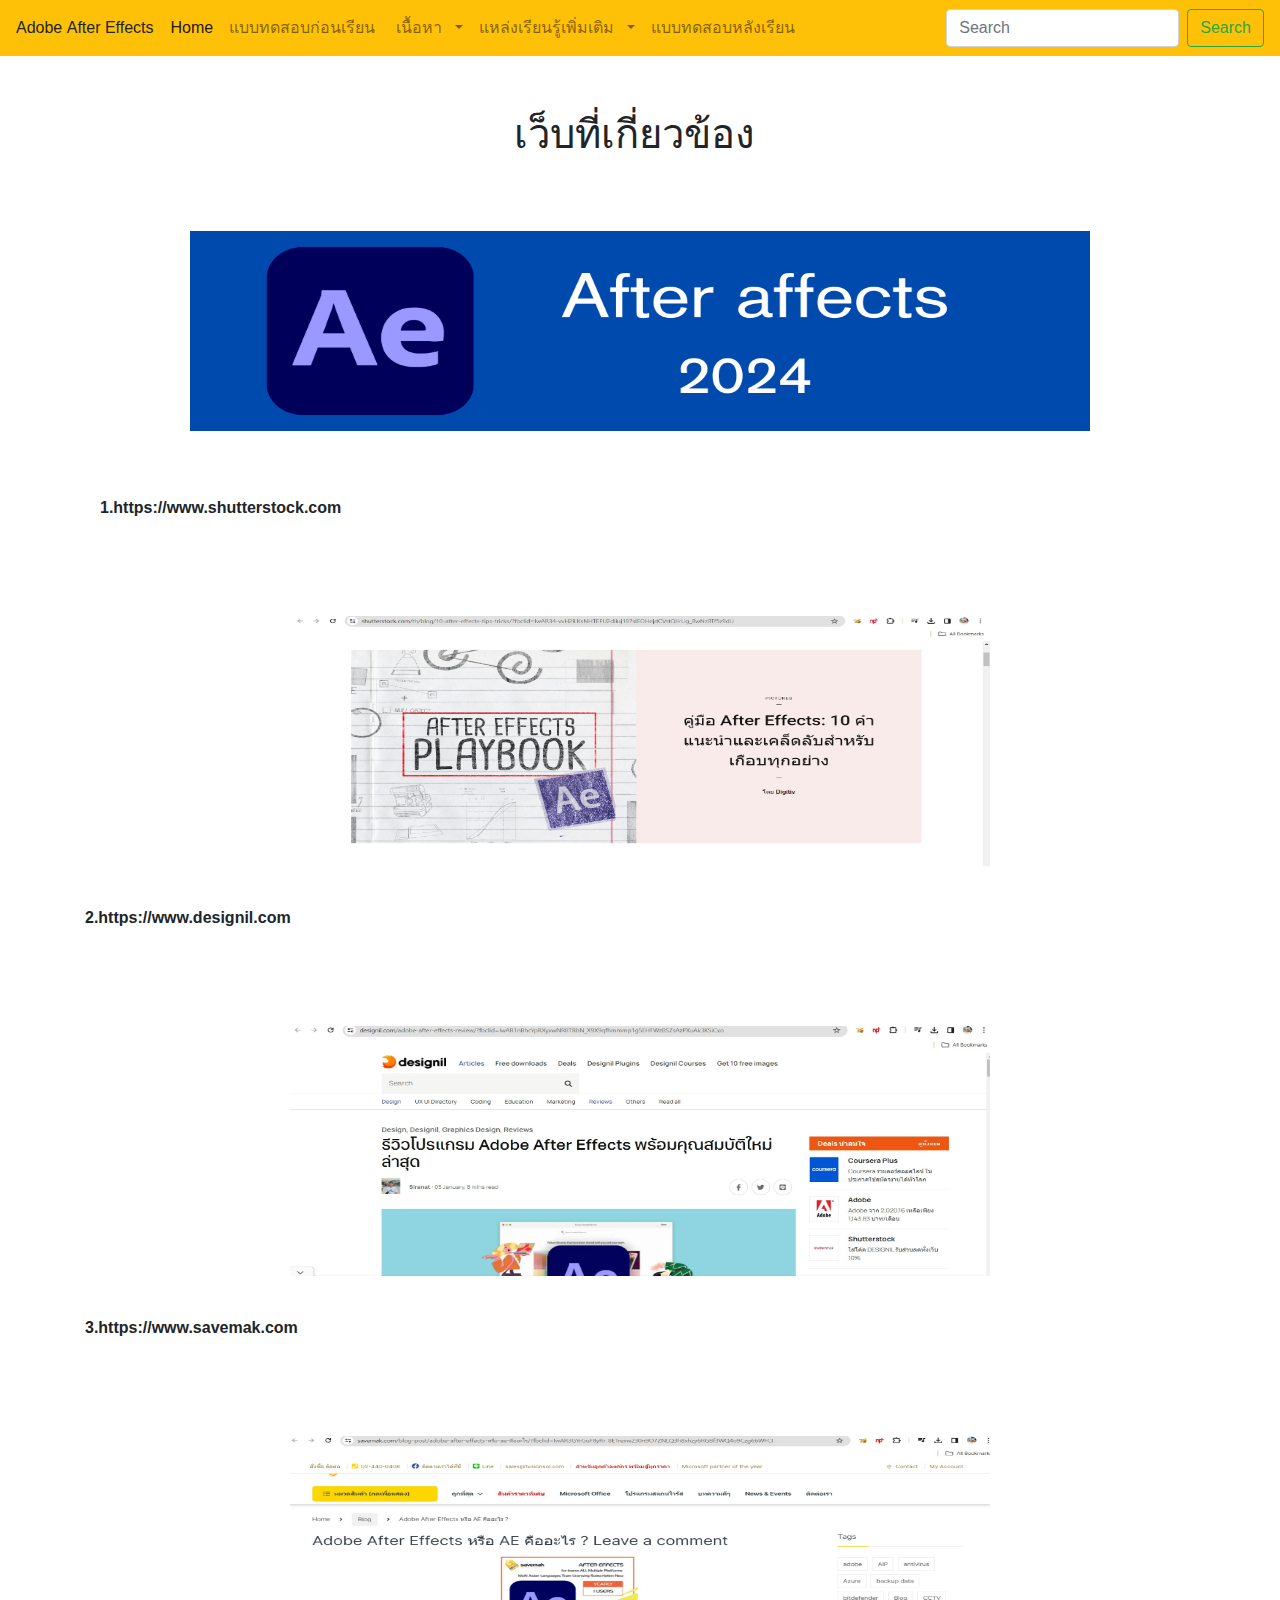
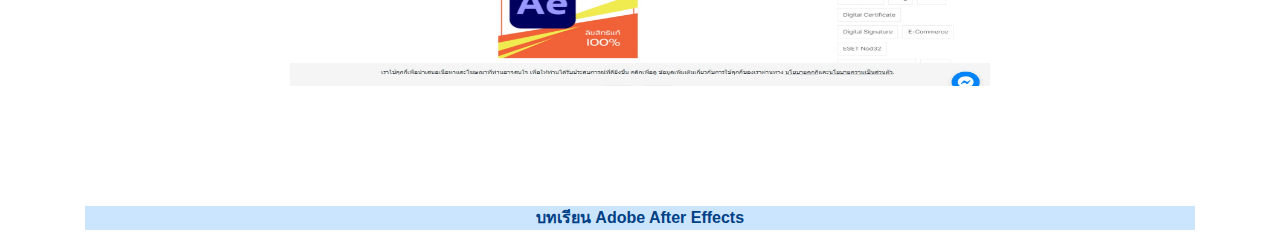
<file: p8.html>
<!DOCTYPE html>
<html lang="en">
  <head>
    <meta charset="utf-8">
	<meta http-equiv="X-UA-Compatible" content="IE=edge">
	<meta name="viewport" content="width=device-width, initial-scale=1">
    <title>Untitled Document</title>
    <!-- Bootstrap -->
	<link href="css/bootstrap-4.4.1.css" rel="stylesheet">
	
  </head>
<body style="padding-top: 70px">
  	<span style="text-align: center"></span>  	<!-- body code goes here -->


	<!-- jQuery (necessary for Bootstrap's JavaScript plugins) --> 
	<script src="js/jquery-3.4.1.min.js"></script>

	<!-- Include all compiled plugins (below), or include individual files as needed -->
<script src="js/popper.min.js"></script> 
<script src="js/bootstrap-4.4.1.js"></script>
<div class="container"></div>
<nav class="navbar fixed-top navbar-expand-lg navbar-light bg-warning" style=" > <a class="navbar-brand" href="#">Adobe&nbsp;After Effects&nbsp;&nbsp;</a>
	    <button class="navbar-toggler" type="button" data-toggle="collapse" data-target="#navbarSupportedContent1" aria-controls="navbarSupportedContent1" aria-expanded="false" aria-label="Toggle navigation"> <span class="navbar-toggler-icon"></span> </button>
	    <div class="collapse navbar-collapse" id="navbarSupportedContent1">
	      <ul class="navbar-nav mr-auto">
	        <li class="nav-item active"> <a class="nav-link" href="index.html">Home <span class="sr-only">(current)</span></a> </li>
	        <li class="nav-item"> <a class="nav-link" href="แบบทดสอบก่อนเรียน.html">แบบทดสอบก่อนเรียน&nbsp;</a> </li>
	        <li class="nav-item dropdown"> 
				<a class="nav-link dropdown-toggle" href="#" id="navbarDropdown1" role="button" data-toggle="dropdown" aria-haspopup="true" aria-expanded="false"> เนื้อหา&nbsp; </a>
	          <div class="dropdown-menu" aria-labelledby="navbarDropdown1"> 
				 <a class="dropdown-item" href="p1.html">Adobe After Effects คืออะไร ?</a>
				  <a class="dropdown-item" href="p2.html">ประวัติของ Adobe After Effects</a>
				  <a class="dropdown-item" href="p3.html">ข้อดีของ Adobe After Effects</a>
				  <a class="dropdown-item" href="p4.html">วิธีใช้งาน After Effects เบื่องต้น</a>
				  <a class="dropdown-item" href="p5.html">เเนะนำเครื่องมือ After Effects</a>
				  <li class="nav-item dropdown"> 
				  <a class="nav-link dropdown-toggle" href="#" id="navbarDropdown2" role="button" data-toggle="dropdown" aria-haspopup="true" aria-expanded="false">แหล่งเรียนรู้เพิ่มเติม&nbsp; </a>
	              <div class="dropdown-menu" aria-labelledby="navbarDropdown2"> 
				  <a class="dropdown-item" href="p6.html">เอกสาร</a>
				  <a class="dropdown-item" href="p7.html">วีดีโอเพิ่มเติม</a>  
				  <a class="dropdown-item" href="p8.html">เว็บที่เกี่ยวข้อง</a>  
				  
				  
            <li class="nav-item"> <a class="nav-link" href="แบบทดสอบหลังเรียน.html">แบบทดสอบหลังเรียน&nbsp;</a> </li>
            </li>
	        <li class="nav-item"> </li>
          </ul>
	      <form class="form-inline my-2 my-lg-0">
	        <input class="form-control mr-sm-2" type="search" placeholder="Search" aria-label="Search">
	        <button class="btn btn-outline-success my-2 my-sm-0" type="submit">Search</button>
          </form>
  </div>
</nav>
<div class="container">
  <div id="carouselExampleIndicators1" class="carousel slide" data-ride="carousel" style="background-color: grey">
	  <ol class="carousel-indicators">
	    <li data-target="#carouselExampleIndicators1" data-slide-to="0" class="active"><div class="container"></div></li>
	    <li data-target="#carouselExampleIndicators1" data-slide-to="1"></li>
	    <li data-target="#carouselExampleIndicators1" data-slide-to="2"></li>
      </ol>
	  
<a class="carousel-control-prev" href="#carouselExampleIndicators1" role="button" data-slide="prev"> <span class="carousel-control-prev-icon" aria-hidden="true"></span> <span class="sr-only">Previous</span> </a> <a class="carousel-control-next" href="#carouselExampleIndicators1" role="button" data-slide="next"> <span class="carousel-control-next-icon" aria-hidden="true"></span> <span class="sr-only">Next</span> </a> </div>
  
	
  <div class="container" style="text-align: center; font-family: -apple-system, BlinkMacSystemFont, 'Segoe UI', Roboto, 'Helvetica Neue', Arial, 'Noto Sans', sans-serif, 'Apple Color Emoji', 'Segoe UI Emoji', 'Segoe UI Symbol', 'Noto Color Emoji'; font-style: normal; font-weight: 300; font-size: x-large;">
	  <p>&nbsp;</p>
	  <h1>เว็บที่เกี่ยวข้อง&nbsp;</h1>
	  <div class="container" style="text-align: center; font-weight: 400; font-size: 2rem; font-family: 'Angsana New';">
 <p>&nbsp;</p></div>
      <img src="img/13.png" width="900" height="250" alt=""/>
       <p>&nbsp;</p></div>
		<div class="container">
<p><strong>1.https://www.shutterstock.com</strong></p>	</div>	
					 <p>&nbsp;</p>
 <div class="container" style="text-align: center; font-weight: 400; font-size: 2rem; font-family: 'Angsana New';">
 <p>&nbsp;</p></div>
      <center><img src="img/71.jpg" width="700" height="250" alt=""/><center></center></div>
<p>&nbsp;</p></div>

<div class="container">
<p><strong>2.https://www.designil.com</strong></p>	</div>
					 <p>&nbsp;</p>
 <div class="container" style="text-align: center; font-weight: 400; font-size: 2rem; font-family: 'Angsana New';">
 <p>&nbsp;</p></div>
      <center><img src="img/72.jpg" width="700" height="250" alt=""/><center></center></div>
       <p>&nbsp;</p></div>
<div class="container">
<p><strong>3.https://www.savemak.com</strong></p>	</div>
					 <p>&nbsp;</p>
 <div class="container" style="text-align: center; font-weight: 400; font-size: 2rem; font-family: 'Angsana New';">
 <p>&nbsp;</p></div>
      <center><img src="img/73.jpg" width="700" height="250" alt=""/><center></center></div>
       <p>&nbsp;</p></div>
																   
														   
						 
					  
															 
						<p>&nbsp;</p>
					  <p>&nbsp;</p>
<div class="container">
</div>
<div class="container">
	<p>
	  <footer class="alert-primary" align="center"><strong>บทเรียน Adobe After Effects</strong></footer>
    <span style="font-size: 2rem"></span>    </p>
</div>
</div>
</body>
</html>
</file>
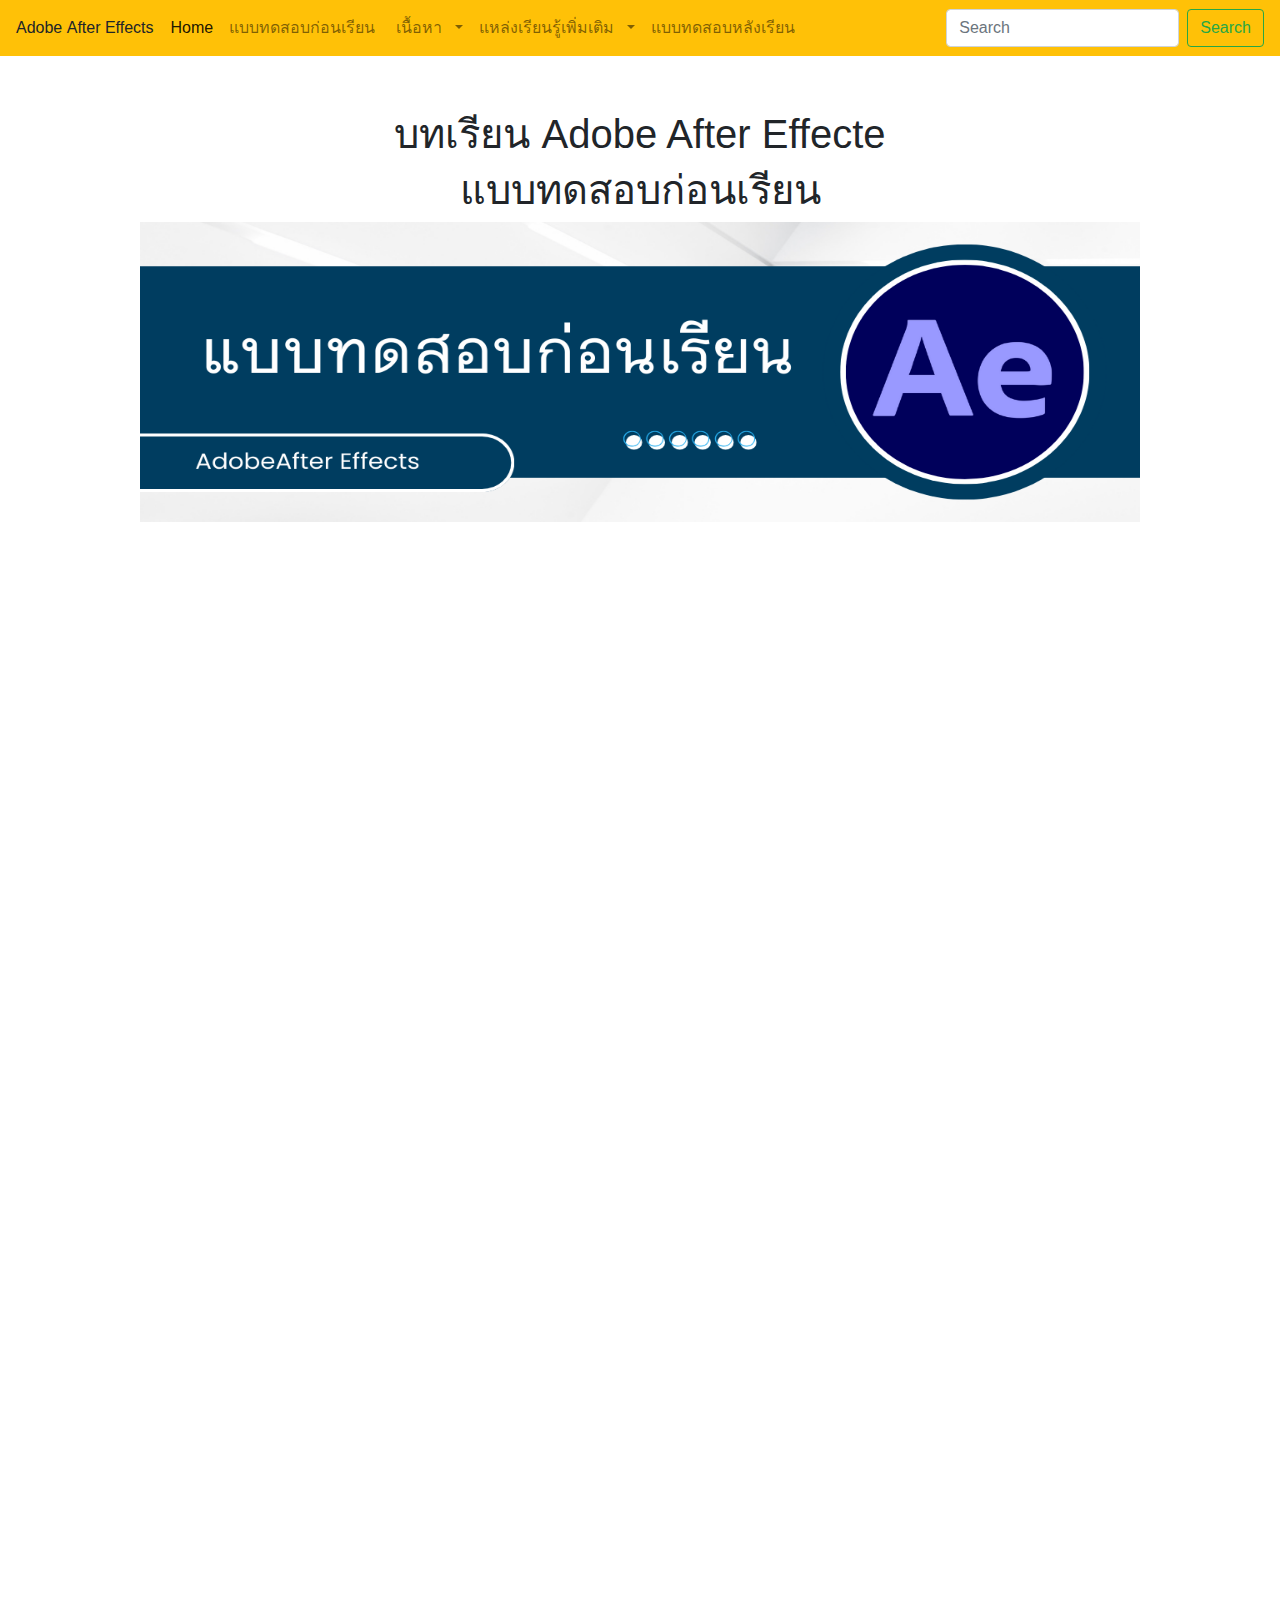
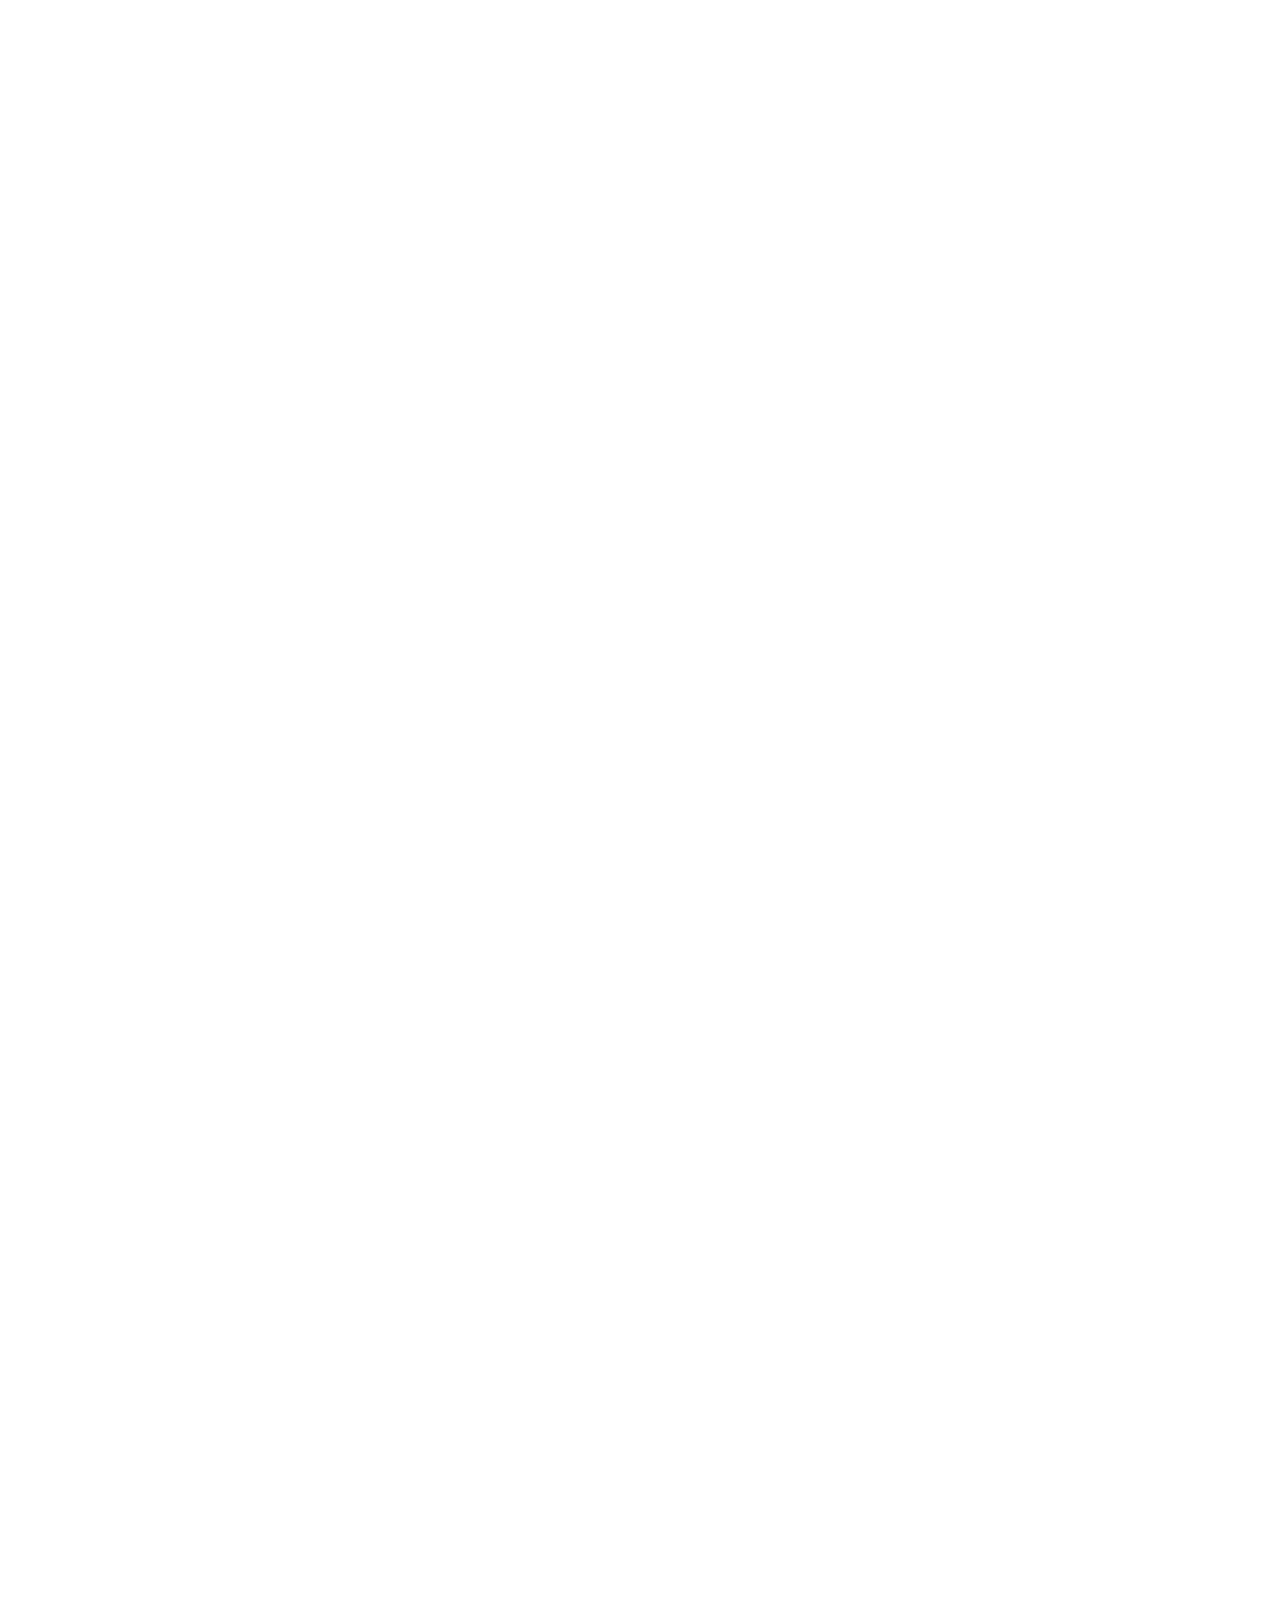
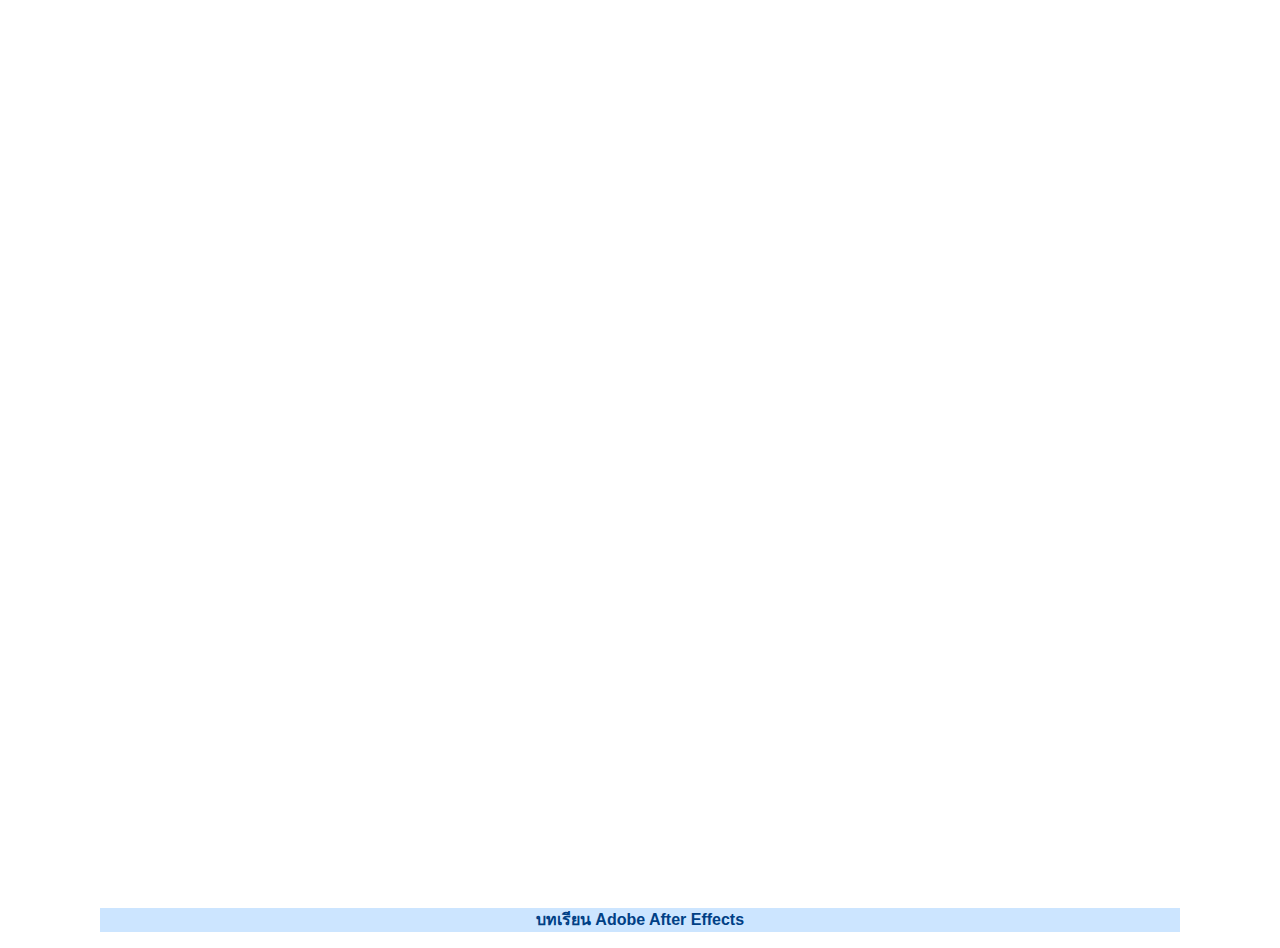
<file: แบบทดสอบก่อนเรียน.html>
<!DOCTYPE html>
<html lang="en">
  <head>
    <meta charset="utf-8">
	<meta http-equiv="X-UA-Compatible" content="IE=edge">
	<meta name="viewport" content="width=device-width, initial-scale=1">
    <title>Untitled Document</title>
    <!-- Bootstrap -->
	<link href="css/bootstrap-4.4.1.css" rel="stylesheet">
	
  </head>
<body style="padding-top: 70px">
  	<span style="text-align: center"></span>  	<!-- body code goes here -->


	<!-- jQuery (necessary for Bootstrap's JavaScript plugins) --> 
	<script src="js/jquery-3.4.1.min.js"></script>

	<!-- Include all compiled plugins (below), or include individual files as needed -->
<script src="js/popper.min.js"></script> 
<script src="js/bootstrap-4.4.1.js"></script>
<div class="container"></div>
<nav class="navbar fixed-top navbar-expand-lg navbar-light bg-warning" style=" > <a class="navbar-brand" href="#">Adobe&nbsp;After Effects&nbsp;&nbsp;</a>
	    <button class="navbar-toggler" type="button" data-toggle="collapse" data-target="#navbarSupportedContent1" aria-controls="navbarSupportedContent1" aria-expanded="false" aria-label="Toggle navigation"> <span class="navbar-toggler-icon"></span> </button>
	    <div class="collapse navbar-collapse" id="navbarSupportedContent1">
	      <ul class="navbar-nav mr-auto">
	        <li class="nav-item active"> <a class="nav-link" href="index.html">Home <span class="sr-only">(current)</span></a> </li>
	        <li class="nav-item"> <a class="nav-link" href="แบบทดสอบก่อนเรียน.html">แบบทดสอบก่อนเรียน&nbsp;</a> </li>
	        <li class="nav-item dropdown"> 
				<a class="nav-link dropdown-toggle" href="#" id="navbarDropdown1" role="button" data-toggle="dropdown" aria-haspopup="true" aria-expanded="false"> เนื้อหา&nbsp; </a>
	          <div class="dropdown-menu" aria-labelledby="navbarDropdown1"> 
				  <a class="dropdown-item" href="p1.html">Adobe After Effects คืออะไร ?</a>
				  <a class="dropdown-item" href="p2.html">ประวัติของ Adobe After Effects</a>
				  <a class="dropdown-item" href="p3.html">ข้อดีของ Adobe After Effects</a>
				  <a class="dropdown-item" href="p4.html">วิธีใช้งาน After Effects เบื่องต้น</a>
				  <a class="dropdown-item" href="p5.html">เเนะนำเครื่องมือ After Effects</a>
				  <li class="nav-item dropdown"> 
				  <a class="nav-link dropdown-toggle" href="#" id="navbarDropdown2" role="button" data-toggle="dropdown" aria-haspopup="true" aria-expanded="false">แหล่งเรียนรู้เพิ่มเติม&nbsp; </a>
	              <div class="dropdown-menu" aria-labelledby="navbarDropdown2"> 
				  <a class="dropdown-item" href="p6.html">เอกสาร</a>
				  <a class="dropdown-item" href="p7.html">วีดีโอเพิ่มเติม</a>  
				  <a class="dropdown-item" href="p8.html">เว็บที่เกี่ยวข้อง</a>  
				  
				  
           <li class="nav-item"> <a class="nav-link" href="แบบทดสอบหลังเรียน.html">แบบทดสอบหลังเรียน&nbsp;</a> </li>
            </li>
	        <li class="nav-item"> </li>
          </ul>
	      <form class="form-inline my-2 my-lg-0">
	        <input class="form-control mr-sm-2" type="search" placeholder="Search" aria-label="Search">
	        <button class="btn btn-outline-success my-2 my-sm-0" type="submit">Search</button>
          </form>
  </div>
</nav>
<div class="container">
  <div id="carouselExampleIndicators1" class="carousel slide" data-ride="carousel" style="background-color: grey">
	  <ol class="carousel-indicators">
	    <li data-target="#carouselExampleIndicators1" data-slide-to="0" class="active"><div class="container"></div></li>
	    <li data-target="#carouselExampleIndicators1" data-slide-to="1"></li>
	    <li data-target="#carouselExampleIndicators1" data-slide-to="2"></li>
      </ol>
	  
<a class="carousel-control-prev" href="#carouselExampleIndicators1" role="button" data-slide="prev"> <span class="carousel-control-prev-icon" aria-hidden="true"></span> <span class="sr-only">Previous</span> </a> <a class="carousel-control-next" href="#carouselExampleIndicators1" role="button" data-slide="next"> <span class="carousel-control-next-icon" aria-hidden="true"></span> <span class="sr-only">Next</span> </a> </div>
  
	
	<div class="container" style="text-align: center; font-family: -apple-system, BlinkMacSystemFont, 'Segoe UI', Roboto, 'Helvetica Neue', Arial, 'Noto Sans', sans-serif, 'Apple Color Emoji', 'Segoe UI Emoji', 'Segoe UI Symbol', 'Noto Color Emoji'; font-style: normal; font-weight: 300; font-size: x-large;">
	  <p>&nbsp;</p>
	  <h1>บทเรียน Adobe After Effecte</h1>
	  <h1>แบบทดสอบก่อนเรียน</h1></strong></div>
<div class="container">
					<center><img src="img/10.png" width="1000" height="300" alt=""/><center></center>
																		  </div>
                           <p>&nbsp;</p>
		<center><iframe src="https://docs.google.com/forms/d/e/1FAIpQLSfqA7ezYcQy8JEgvkrrHlBr3VYVzjIq-LIuU7lAefOM-9Qycw/viewform?embedded=true" width="640" height="3523" frameborder="0" marginheight="0" marginwidth="0">กำลังโหลด…</iframe><center></center>																		  
		  
  <div class="container" style="text-align: center; font-weight: 400; font-size: 2rem; font-family: 'Angsana New';">
  </div>
  <div class="container">
	
  </div>
<div class="container">
</div>
<div class="container">
	<p>
	  <footer class="alert-primary" align="center"><strong>บทเรียน Adobe After Effects</strong></footer>
    <span style="font-size: 2rem"></span>    </p>
  </div>
</div>
</body>
</html>
</file>
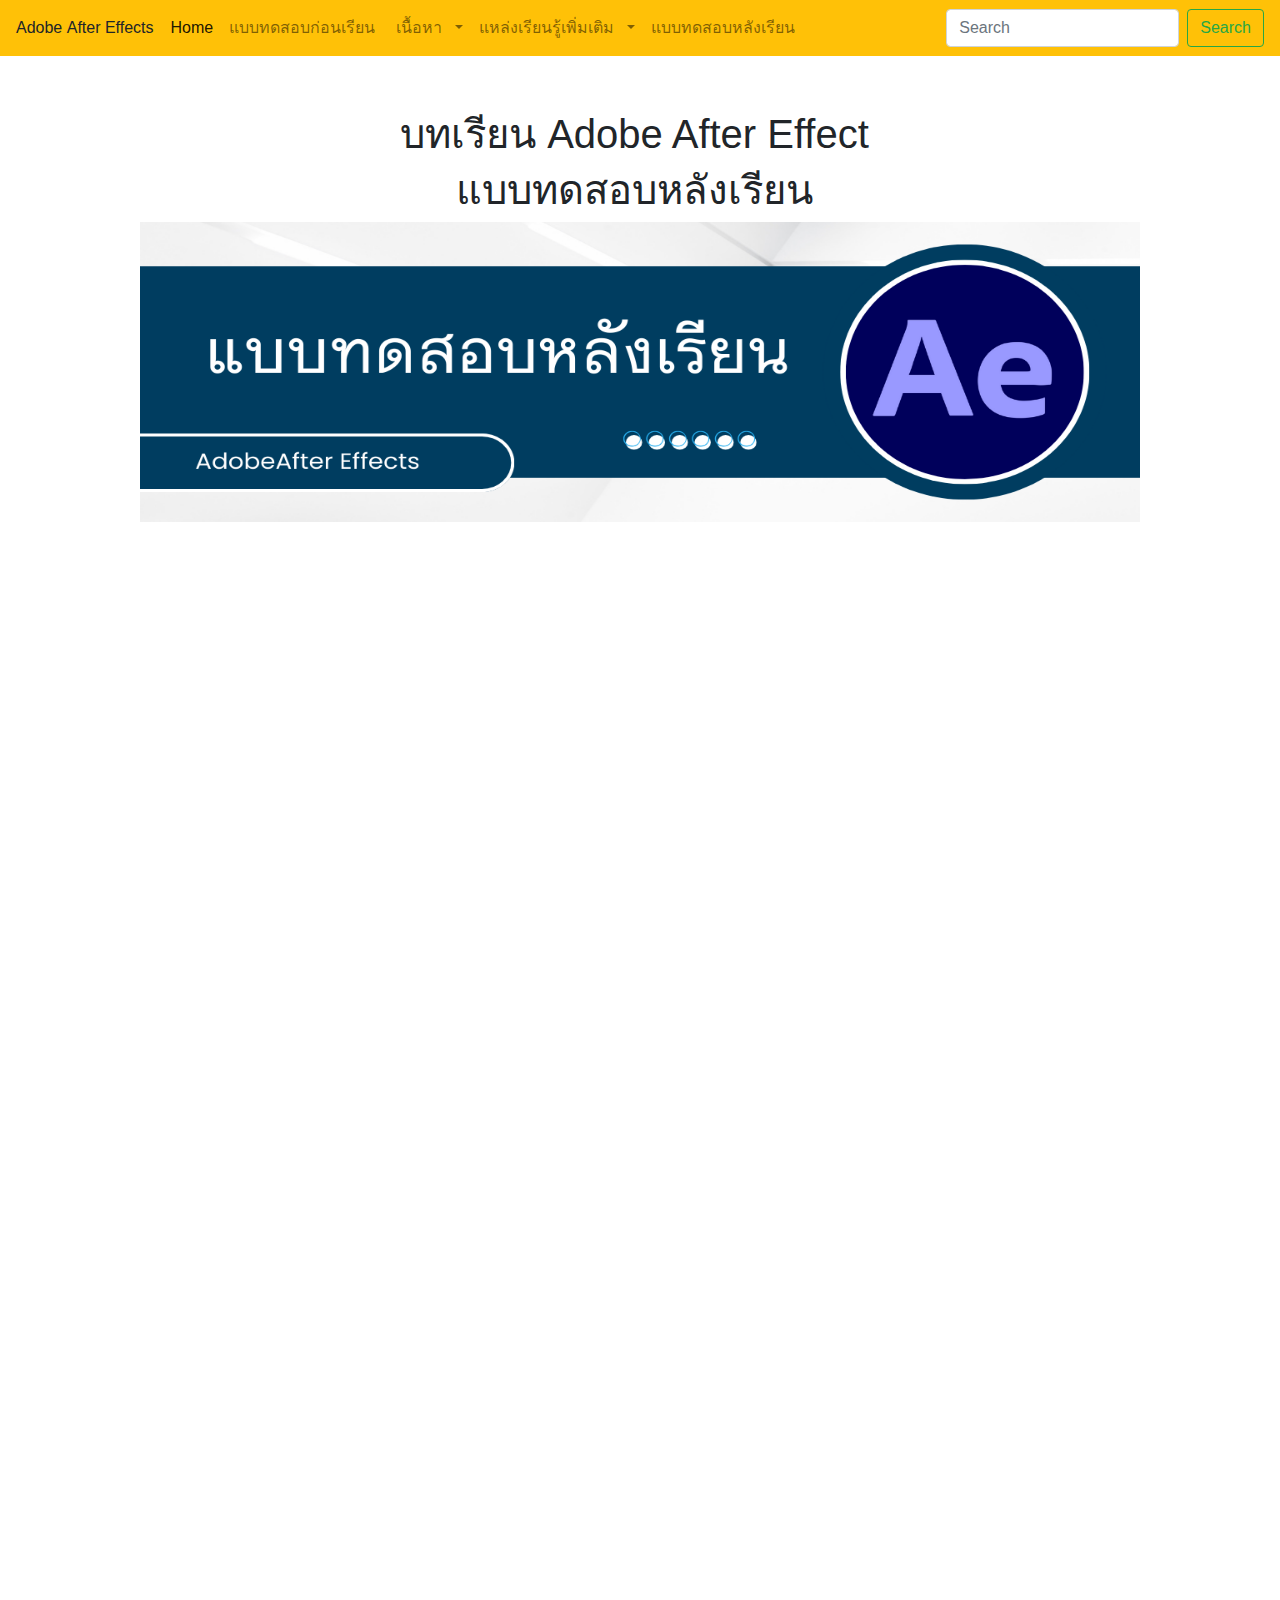
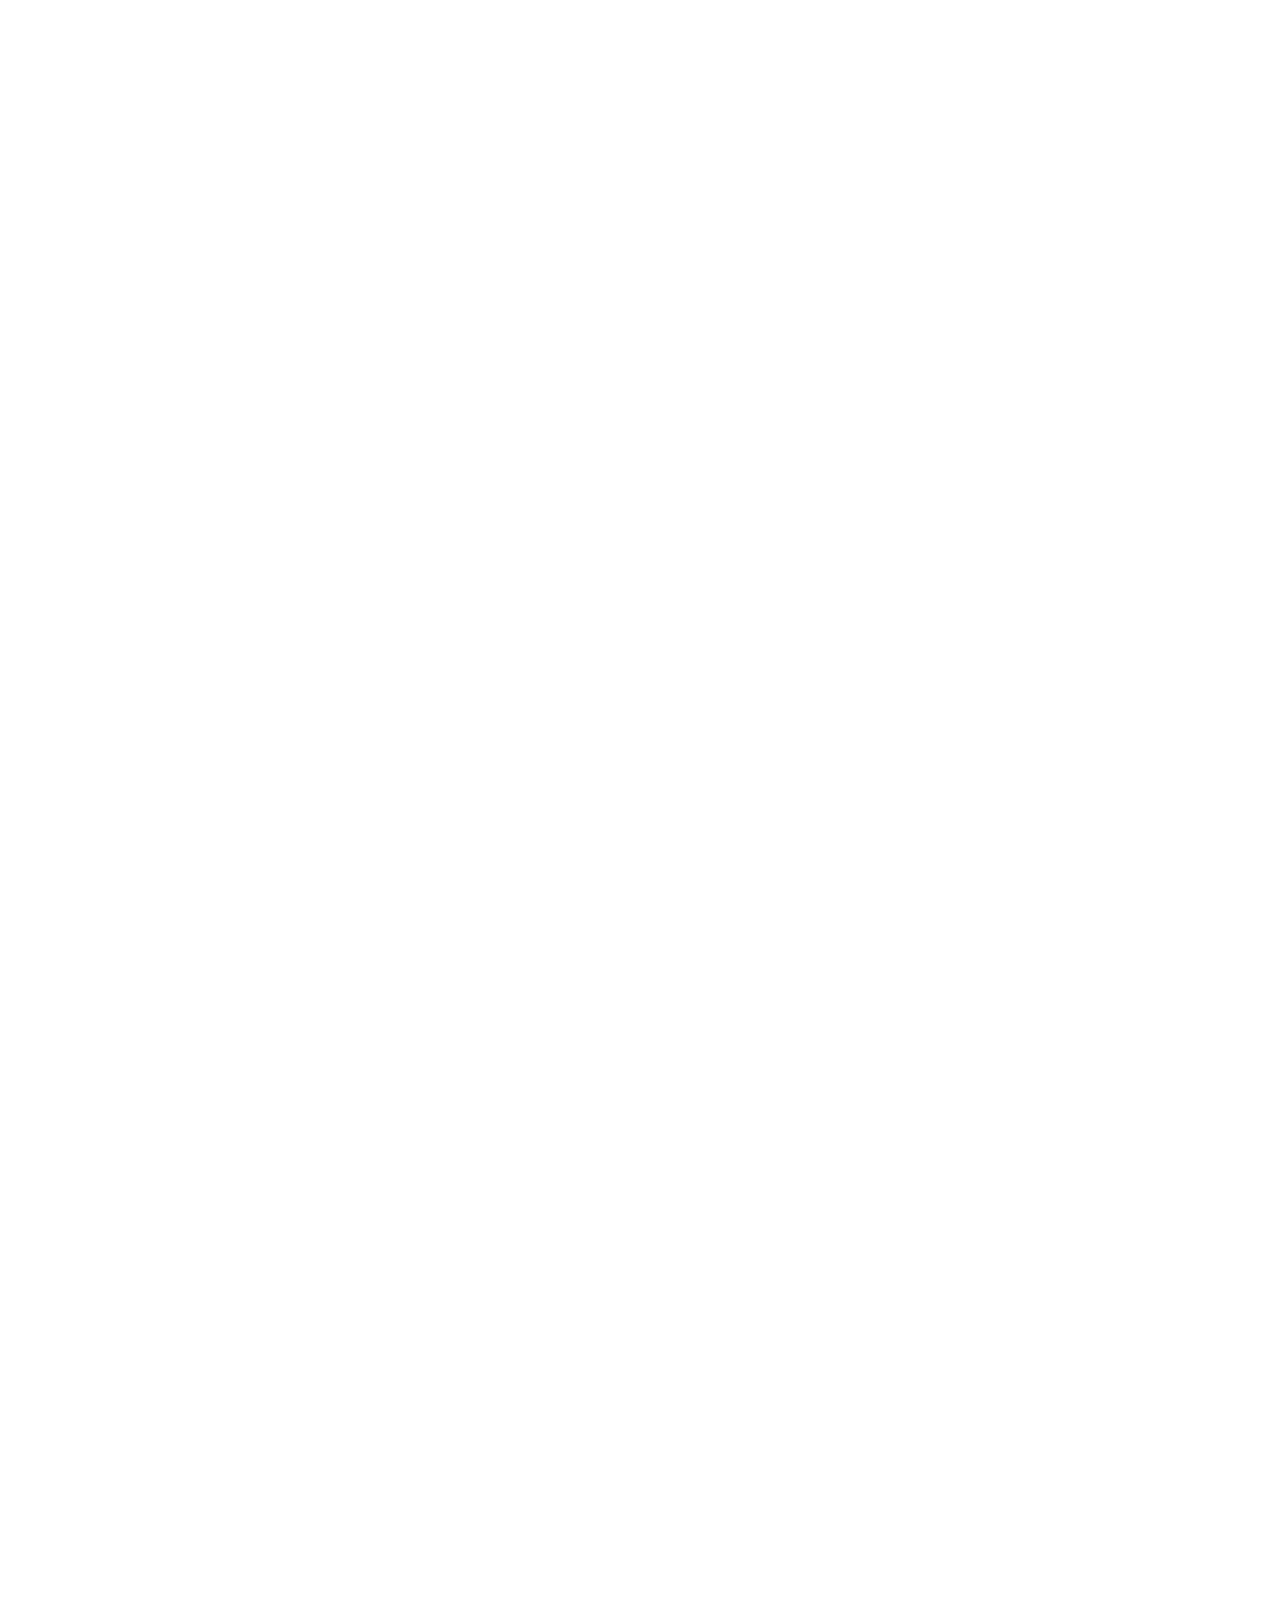
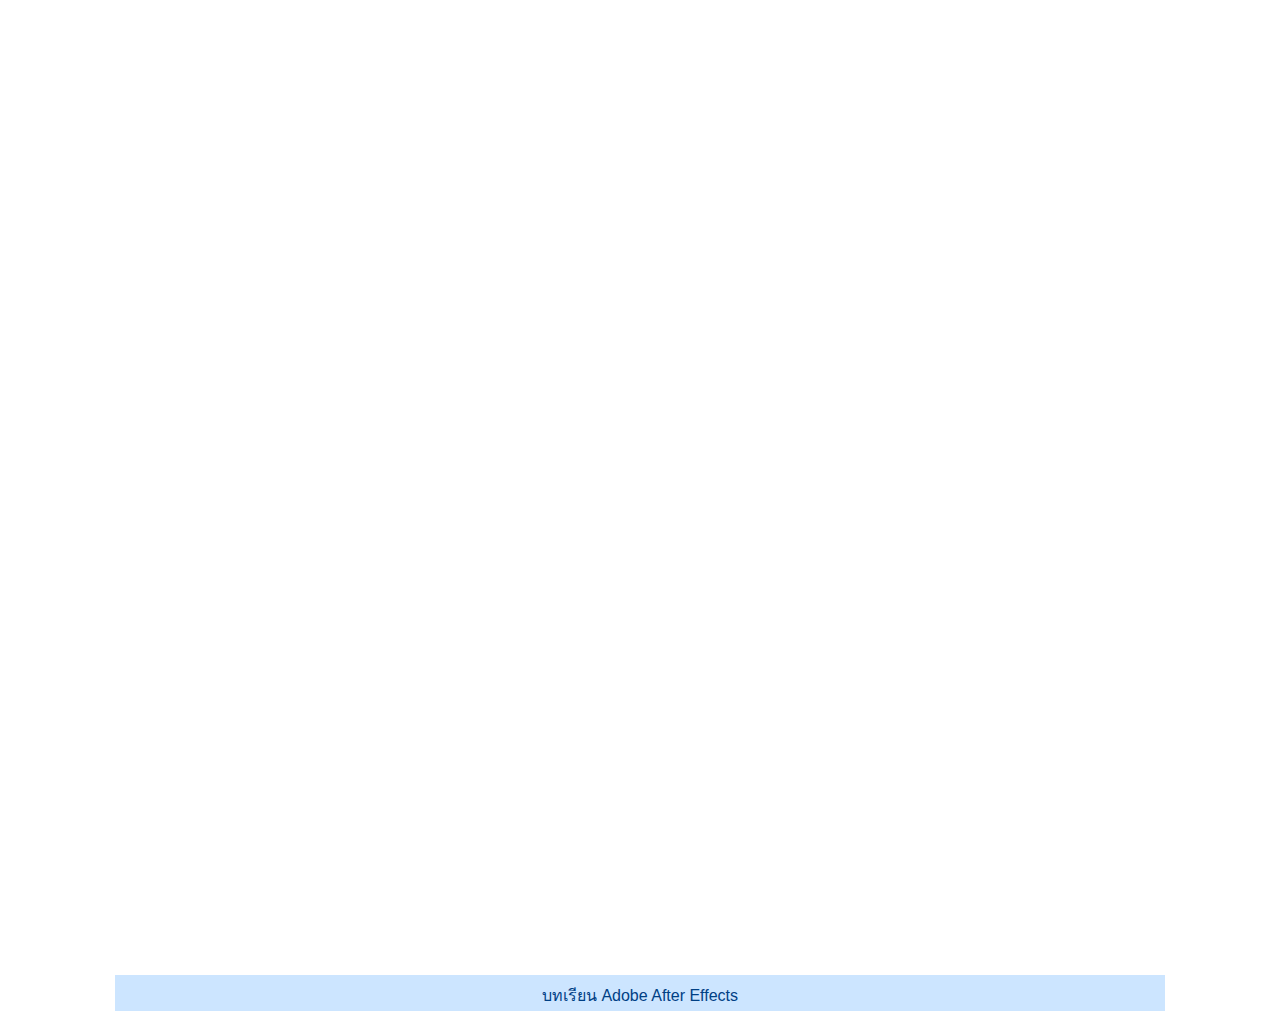
<file: แบบทดสอบหลังเรียน.html>
<!DOCTYPE html>
<html lang="en">
  <head>
    <meta charset="utf-8">
	<meta http-equiv="X-UA-Compatible" content="IE=edge">
	<meta name="viewport" content="width=device-width, initial-scale=1">
    <title>Untitled Document</title>
    <!-- Bootstrap -->
	<link href="css/bootstrap-4.4.1.css" rel="stylesheet">
	
  </head>
<body style="padding-top: 70px">
  	<span style="text-align: center"></span>  	<!-- body code goes here -->


	<!-- jQuery (necessary for Bootstrap's JavaScript plugins) --> 
	<script src="js/jquery-3.4.1.min.js"></script>

	<!-- Include all compiled plugins (below), or include individual files as needed -->
<script src="js/popper.min.js"></script> 
<script src="js/bootstrap-4.4.1.js"></script>
<div class="container"></div>
<nav class="navbar fixed-top navbar-expand-lg navbar-light bg-warning" style=" > <a class="navbar-brand" href="#">Adobe&nbsp;After Effects&nbsp;&nbsp;</a>
	    <button class="navbar-toggler" type="button" data-toggle="collapse" data-target="#navbarSupportedContent1" aria-controls="navbarSupportedContent1" aria-expanded="false" aria-label="Toggle navigation"> <span class="navbar-toggler-icon"></span> </button>
	    <div class="collapse navbar-collapse" id="navbarSupportedContent1">
	      <ul class="navbar-nav mr-auto">
	        <li class="nav-item active"> <a class="nav-link" href="index.html">Home <span class="sr-only">(current)</span></a> </li>
	        <li class="nav-item"> <a class="nav-link" href="แบบทดสอบก่อนเรียน.html">แบบทดสอบก่อนเรียน&nbsp;</a> </li>
	        <li class="nav-item dropdown"> 
				<a class="nav-link dropdown-toggle" href="#" id="navbarDropdown1" role="button" data-toggle="dropdown" aria-haspopup="true" aria-expanded="false"> เนื้อหา&nbsp; </a>
	          <div class="dropdown-menu" aria-labelledby="navbarDropdown1"> 
				 <a class="dropdown-item" href="p1.html">Adobe After Effects คืออะไร ?</a>
				  <a class="dropdown-item" href="p2.html">ประวัติของ Adobe After Effects</a>
				  <a class="dropdown-item" href="p3.html">ข้อดีของ Adobe After Effects</a>
				  <a class="dropdown-item" href="p4.html">วิธีใช้งาน After Effects เบื่องต้น</a>
				  <a class="dropdown-item" href="p5.html">เเนะนำเครื่องมือ After Effects</a>
				  <li class="nav-item dropdown"> 
				  <a class="nav-link dropdown-toggle" href="#" id="navbarDropdown2" role="button" data-toggle="dropdown" aria-haspopup="true" aria-expanded="false">แหล่งเรียนรู้เพิ่มเติม&nbsp; </a>
	              <div class="dropdown-menu" aria-labelledby="navbarDropdown2"> 
				  <a class="dropdown-item" href="p6.html">เอกสาร</a>
				  <a class="dropdown-item" href="p7.html">วีดีโอเพิ่มเติม</a>  
				  <a class="dropdown-item" href="p8.html">เว็บที่เกี่ยวข้อง</a>  
				  
				  
            <li class="nav-item"> <a class="nav-link" href="แบบทดสอบหลังเรียน.html">แบบทดสอบหลังเรียน&nbsp;</a> </li>
            </li>
	        <li class="nav-item"> </li>
          </ul>
	      <form class="form-inline my-2 my-lg-0">
	        <input class="form-control mr-sm-2" type="search" placeholder="Search" aria-label="Search">
	        <button class="btn btn-outline-success my-2 my-sm-0" type="submit">Search</button>
          </form>
  </div>
</nav>
<div class="container">
  <div id="carouselExampleIndicators1" class="carousel slide" data-ride="carousel" style="background-color: grey">
	  <ol class="carousel-indicators">
	    <li data-target="#carouselExampleIndicators1" data-slide-to="0" class="active"><div class="container"></div></li>
	    <li data-target="#carouselExampleIndicators1" data-slide-to="1"></li>
	    <li data-target="#carouselExampleIndicators1" data-slide-to="2"></li>
      </ol>
	  
<a class="carousel-control-prev" href="#carouselExampleIndicators1" role="button" data-slide="prev"> <span class="carousel-control-prev-icon" aria-hidden="true"></span> <span class="sr-only">Previous</span> </a> <a class="carousel-control-next" href="#carouselExampleIndicators1" role="button" data-slide="next"> <span class="carousel-control-next-icon" aria-hidden="true"></span> <span class="sr-only">Next</span> </a> </div>
  
	
  <div class="container" style="text-align: center; font-family: -apple-system, BlinkMacSystemFont, 'Segoe UI', Roboto, 'Helvetica Neue', Arial, 'Noto Sans', sans-serif, 'Apple Color Emoji', 'Segoe UI Emoji', 'Segoe UI Symbol', 'Noto Color Emoji'; font-style: normal; font-weight: 300; font-size: x-large;">
	  <p>&nbsp;</p>
	  <h1>บทเรียน Adobe After Effect&nbsp;</h1>
	  <h1>แบบทดสอบหลังเรียน&nbsp;</h1>
	 <div class="container">
					<center><img src="img/99.png" width="1000" height="300" alt=""/><center></center>
																		  </div>
	
											   <p>&nbsp;</p>
<iframe src="https://docs.google.com/forms/d/e/1FAIpQLSd7viYXm7YmGbh85t8mA2xh5_kxxKXuJZL3bdirLQNXHvs1mw/viewform?embedded=true" width="640" height="3523" frameborder="0" marginheight="0" marginwidth="0">กำลังโหลด…</iframe>
						 
					  
															 
						<p>&nbsp;</p>
					  <p>&nbsp;</p>
<div class="container">
</div>
<div class="container">
	<p>
	  <footer class="alert-primary" align="center"><strong>บทเรียน Adobe After Effects</strong></footer>
    <span style="font-size: 2rem"></span>    </p>
</div>
</div>
</body>
</html>
</file>
